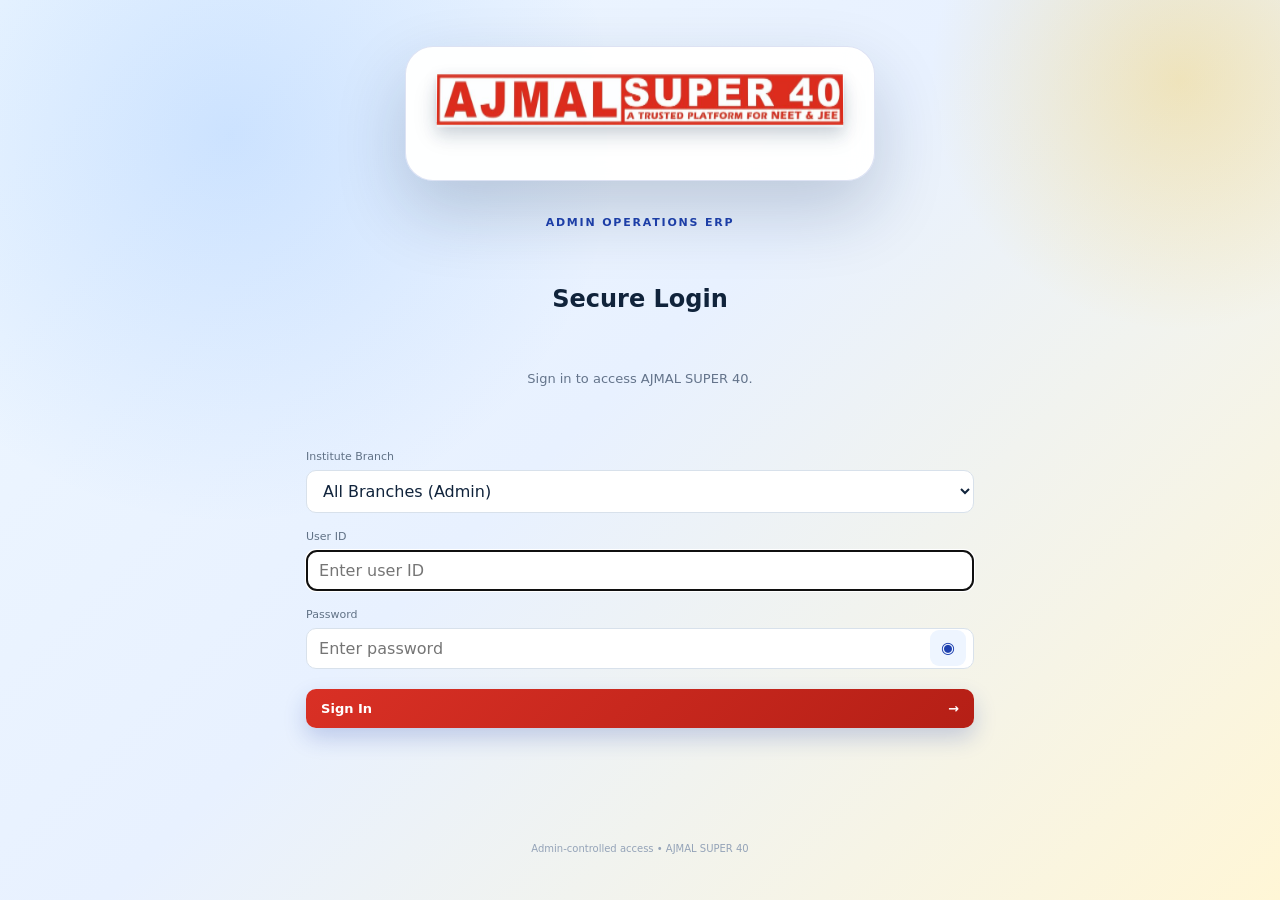
<file: index.html>
<!-- Cloudflare deployment refresh -->
<!DOCTYPE html>
<html>
<head>
    <meta charset="UTF-8">
    <meta name="viewport" content="width=device-width, initial-scale=1">
    <meta name="erp-build" content="20261112-light-access-v1">
  <title>AJMAL SUPER 40 • Admin Operations ERP</title>
 
<link rel="stylesheet" href="styles.css?v=20261112-light-access-v1">


<style id="result-individual-layout-css">
.individual-result-screen{width:100%;margin-top:12px}.student-left-panel{width:48%;box-sizing:border-box;border:1px solid #dbe3ee;background:#f8fafc;border-radius:10px;padding:12px 14px;margin:0 0 16px;box-shadow:0 2px 8px rgba(15,23,42,.04)}.student-panel-title{font-size:13px;font-weight:800;color:#0b2f63;margin-bottom:8px}.student-detail-row{display:flex;gap:10px;padding:5px 0;border-bottom:1px solid #e7edf5}.student-detail-row:last-of-type{border-bottom:0}.student-detail-label{display:inline-block;min-width:110px;color:#64748b;font-size:11px;font-weight:700}.student-detail-value{color:#172033;font-size:12px;font-weight:650;overflow-wrap:anywhere}.student-trend-full{width:100%;margin:0 0 16px}.student-trend-full>div{margin:0!important;padding:8px 0!important;background:transparent!important;border:0!important;box-shadow:none!important;width:100%!important}.student-trend-full svg{width:100%;height:auto}.individual-results-group{width:100%;margin:16px 0 18px}.individual-group-title{font-size:14px;font-weight:800;color:#0b2f63;text-align:center;margin-bottom:8px}.individual-results-table{width:100%;min-width:920px;text-align:center;font-size:11.5px}.individual-results-table th,.individual-results-table td{padding:8px 6px;vertical-align:middle;text-align:center}.individual-results-table th{white-space:nowrap}.individual-results-table .exam-cell{text-align:center;min-width:150px}.individual-results-table .marks-cell{font-weight:700;white-space:nowrap}.subject-head-sub{font-size:9px;font-weight:500;opacity:.9}.individual-results-group .table-wrap{overflow-x:auto}
@media(max-width:900px){.student-left-panel{width:100%}.individual-results-table{font-size:10.5px}}
</style>
</head>
<body>
  <section id="loginGate" class="login-gate" aria-label="AJMAL SUPER 40 ERP login">
    <div class="login-card">
      <div class="login-brand"><div class="login-logo-shell embedded-brand-logo"><img class="brand-logo-element login-logo-element" src="[data-uri]" alt="AJMAL SUPER 40 — A Trusted Platform for NEET & JEE" decoding="sync"></div></div></div>
      <div class="login-eyebrow">ADMIN OPERATIONS ERP</div>
      <h1>Secure Login</h1>
      <p class="login-help">Sign in to access AJMAL SUPER 40.</p>
      <form id="loginForm" onsubmit="event.preventDefault();submitLogin();">
        <label class="small muted" for="loginBranch">Institute Branch</label><select id="loginBranch" class="select login-input"><option value="ALL">All Branches (Admin)</option><option value="BR001">AJMAL SUPER 40 Hojai</option><option value="BR002">Ajmal Super 40 Badarpur</option><option value="BR003">Ajmal Super 40 Dhubri</option><option value="BR004">Ajmal Super 40 Kalgachia</option></select><label class="small muted" for="loginUser">User ID</label>
        <input id="loginUser" class="input login-input" autocomplete="username" placeholder="Enter user ID" required>
        <label class="small muted" for="loginPass">Password</label>
        <div class="password-wrap"><input id="loginPass" class="input login-input" type="password" autocomplete="current-password" placeholder="Enter password" required><button type="button" class="password-toggle" onclick="togglePassword('loginPass',this)" aria-label="Show password">◉</button></div>
        <button class="btn btn-primary login-submit" type="submit"><span>Sign In</span><span>→</span></button>
      </form>
      <div id="loginMessage" class="login-message"></div>
      <div class="login-footnote">Admin-controlled access • AJMAL SUPER 40</div>
    </div>
  </section>
  <div id="app">
    <aside class="sidebar" id="sidebar">
      <div class="brand brand-text-only">
        <div class="brand-context">
          <div class="brand-title">Admin Operations ERP</div>
          <div class="brand-subtitle">Secure multi-branch operations</div>
        </div>
      </div>
      <nav id="nav"></nav>
      <div class="sidebar-footer">
        <div class="role-chip">ADMIN CONSOLE</div>
        <div class="muted">Multi-campus operations</div>
      </div>
    </aside>
    <button class="sidebar-backdrop" id="sidebarBackdrop" aria-label="Close navigation" onclick="toggleSidebar()"></button>

    <main class="main">
      <header class="topbar">
        <button class="icon-btn mobile-only" onclick="toggleSidebar()">☰</button>
        <div class="topbar-title-wrap">
          <div class="topbar-page-header">
            <div class="topbar-brand-logo"><img class="topbar-brand-logo-element" src="[data-uri]" alt="AJMAL SUPER 40 — A Trusted Platform for NEET & JEE" decoding="sync"></div>
            <div class="topbar-title">
              <div id="pageTitle">Dashboard</div>
            </div>
          </div>
        </div>
        <div class="topbar-actions">
          <div class="topbar-search-mini"><span>⌕</span><input id="headerStudentSearch" aria-label="Quick student search" placeholder="Quick search UIN / student…" onkeydown="if(event.key==='Enter'){document.getElementById('globalStudentSearch')?.focus(); state.page='dashboard'; renderNav(); render(); setTimeout(()=>{const x=document.getElementById('globalStudentSearch'); if(x){x.value=this.value; runGlobalStudentSearch(this.value);}},0);}"></div>
          <div class="today-pill"><span id="todayDate"></span></div><div class="today-pill branch-pill"><span id="currentBranchLabel">All Branches</span></div>
          <button class="avatar" id="userAvatar" title="Account"></button><button class="btn btn-secondary logout-btn" onclick="logoutUser()">Logout</button>
        </div>
      </header>

      <section id="content" class="content"></section>
    </main>
  </div>
  <div id="authModal" class="modal-backdrop hidden" aria-hidden="true">
    <div class="modal-card">
      <div class="section-title" style="margin-top:0"><div><h2 id="authModalTitle">Admin Authentication</h2><div id="authModalHelp" class="muted">Administrator credentials are required for this action.</div></div><button class="icon-btn" onclick="closeAuthModal()" aria-label="Close">×</button></div>
      <form onsubmit="event.preventDefault();submitAuthModal();">
        <label class="small muted">Admin User ID</label><input id="authModalUser" class="input" autocomplete="username" placeholder="Admin user ID" required>
        <label class="small muted" style="display:block;margin-top:10px">Admin Password</label><input id="authModalPass" class="input" type="password" autocomplete="current-password" placeholder="Password" required>
        <div class="toolbar" style="margin-top:14px;justify-content:flex-end"><button type="button" class="btn btn-secondary" onclick="closeAuthModal()">Cancel</button><button type="submit" class="btn btn-primary">Unlock</button></div>
      </form>
    </div>
  </div>
  <div id="toast" class="toast"></div>
  <script src="https://cdn.sheetjs.com/xlsx-0.20.3/package/dist/xlsx.full.min.js"></script>
  
<script src="scripts.js?v=20261112-light-access-v1"></script>

</body>
</html>
</file>
<file: styles.css>
:root{
  --brand-primary:#DC2C1D;
  --brand-secondary:#9B1F14;
  --brand-accent:#F0A49B;
  --brand-soft:#FCEAE8;
  --bg:#F5F7FB;
  --surface:#FFFFFF;
  --surface-2:#F8FAFC;
  --text:#14213D;
  --muted:#6B7280;
  --border:#E5E7EB;
  --success:#1D8A55;
  --danger:#C73737;
  --warning:#B7791F;
  --shadow:0 10px 30px rgba(15,23,42,.08);
  --radius:18px;
}

*{box-sizing:border-box}
html, body{margin:0;padding:0;font-family:Inter,system-ui,-apple-system,Segoe UI,Roboto,Arial,sans-serif;background:var(--bg);color:var(--text)}
body{min-height:100vh}
button, input, select, textarea{font:inherit}
button{cursor:pointer}
#app{display:flex;min-height:100vh}
.sidebar{width:270px;background:linear-gradient(180deg,var(--brand-primary),#8A1D13);color:#0B0B0B;padding:22px 16px;position:fixed;inset:0 auto 0 0;z-index:20;display:flex;flex-direction:column}
.brand{display:flex;flex-direction:column;gap:12px;padding:4px 6px 22px;border-bottom:1px solid rgba(0,0,0,.18)}
.brand-logo-shell{display:flex;align-items:center;justify-content:center;width:100%;background:#fff;border:1px solid rgba(255,255,255,.65);border-radius:10px;padding:7px 8px;box-shadow:0 5px 18px rgba(0,0,0,.14);overflow:hidden}.brand-logo{display:block;width:100%;max-width:250px;height:auto;aspect-ratio:1100/115;object-fit:contain;visibility:visible!important;opacity:1!important}
.brand-context{padding:0 4px}.brand-title{font-weight:800;font-size:15px}.brand-subtitle{font-size:12px;opacity:.75;margin-top:2px}
.gas-logo-wrap{display:block;width:100%}.gas-logo-wrap .brand-logo-image{display:block;width:100%;height:auto;max-width:250px;aspect-ratio:1100/115;object-fit:contain;visibility:visible!important;opacity:1!important}.brand-logo-shell .gas-logo-wrap{width:100%}
#nav{padding:18px 0;overflow:auto}.nav-item{display:flex;align-items:center;gap:11px;padding:11px 12px;margin:4px 0;border-radius:12px;color:#0B0B0B;border:1px solid transparent;font-size:13px;font-weight:700}.nav-item:hover, .nav-item.active{background:rgba(255,255,255,.76);color:#000;border-color:rgba(0,0,0,.12);box-shadow:0 2px 8px rgba(0,0,0,.10)}
.sidebar-footer{margin-top:auto;padding:16px 10px;border-top:1px solid rgba(0,0,0,.14)}.role-chip{display:inline-block;background:rgba(255,255,255,.58);color:#000;padding:6px 8px;border-radius:999px;font-size:10px;font-weight:800;letter-spacing:.6px;margin-bottom:8px}.sidebar-footer .muted{color:rgba(0,0,0,.68)}
.main{margin-left:270px;width:calc(100% - 270px);min-width:0}.topbar-title-wrap{display:flex;align-items:center;gap:12px;min-width:0}.topbar-logo-shell{display:flex;align-items:center;justify-content:center;width:180px;max-width:24vw;min-width:132px;background:#fff;border:1px solid var(--border);border-radius:9px;padding:4px 6px;flex:0 0 auto;overflow:hidden}.topbar-logo-shell .brand-logo-image{display:block;width:100%;height:auto;aspect-ratio:1100/115;object-fit:contain;visibility:visible!important;opacity:1!important}.topbar-logo{display:block;width:100%;height:auto;aspect-ratio:1100/115;object-fit:contain}.topbar{height:78px;background:var(--surface);border-bottom:1px solid var(--border);display:flex;align-items:center;justify-content:space-between;padding:0 28px;position:sticky;top:0;z-index:10}.topbar-title{font-weight:800;font-size:18px;min-width:0}.topbar-title #pageTitle{white-space:nowrap;overflow:hidden;text-overflow:ellipsis}.topbar-actions{display:flex;align-items:center;gap:10px}.today-pill{padding:8px 12px;background:var(--surface-2);border:1px solid var(--border);border-radius:10px;font-size:12px;color:var(--muted)}.icon-btn, .avatar{border:1px solid var(--border);background:var(--surface);color:var(--text);width:38px;height:38px;border-radius:10px}.avatar{border-radius:50%;background:var(--brand-primary);color:#fff;border:0;font-weight:700}.mobile-only{display:none}
.content{padding:28px;max-width:1600px;margin:0 auto}.grid{display:grid;gap:16px}.grid-6{grid-template-columns:repeat(6,minmax(0,1fr))}.grid-4{grid-template-columns:repeat(4,minmax(0,1fr))}.grid-3{grid-template-columns:repeat(3,minmax(0,1fr))}.grid-2{grid-template-columns:repeat(2,minmax(0,1fr))}
.card{background:var(--surface);border:1px solid var(--border);border-radius:var(--radius);box-shadow:var(--shadow);padding:18px}.card h3{margin:0 0 4px;font-size:14px}.metric{font-size:28px;font-weight:800;margin-top:8px}.metric-label{font-size:12px;color:var(--muted)}
.kpi{position:relative;overflow:hidden}.kpi:after{content:"";position:absolute;width:90px;height:90px;right:-28px;top:-28px;border-radius:50%;background:var(--brand-soft)}
.section-title{display:flex;align-items:center;justify-content:space-between;margin:26px 0 12px}.section-title h2{font-size:16px;margin:0}.section-title .muted{font-size:12px}
.badge{display:inline-flex;align-items:center;padding:5px 8px;border-radius:999px;font-size:11px;font-weight:700}.badge-blue{background:var(--brand-soft);color:var(--brand-primary)}.badge-green{background:#E9F7F0;color:var(--success)}.badge-red{background:#FDECEC;color:var(--danger)}.badge-yellow{background:#FFF4D7;color:var(--warning)}
.table-wrap{overflow:auto;border:1px solid var(--border);border-radius:14px}.data-table{width:100%;border-collapse:collapse;min-width:720px}.data-table th, .data-table td{padding:11px 12px;border-bottom:1px solid var(--border);text-align:left;font-size:12px}.data-table th{background:var(--surface-2);font-weight:800;color:var(--muted);position:sticky;top:0}.data-table tr:last-child td{border-bottom:0}.data-table tr:hover td{background:var(--surface-2)}
.toolbar{display:flex;gap:10px;flex-wrap:wrap;align-items:center;margin-bottom:14px}.input, .select{background:var(--surface);color:var(--text);border:1px solid var(--border);border-radius:10px;padding:10px 12px;min-height:40px}.btn{border:0;border-radius:10px;padding:10px 14px;font-weight:700;font-size:12px}.btn-primary{background:var(--brand-primary);color:#fff}.btn-secondary{background:var(--surface-2);border:1px solid var(--border);color:var(--text)}.btn-success{background:var(--success);color:#fff}.btn-danger{background:var(--danger);color:#fff}
.attendance-status{font-weight:800}.status-present{color:var(--success)}.status-absent{color:var(--danger)}.status-leave{color:var(--warning)}.status-sick{color:#8B5CF6}.status-notmarked{color:var(--muted)}
.progress{height:9px;background:var(--surface-2);border-radius:999px;overflow:hidden}.progress > span{display:block;height:100%;background:linear-gradient(90deg,var(--brand-primary),var(--brand-secondary));border-radius:inherit}
.hero{background:linear-gradient(135deg,var(--brand-primary),var(--brand-secondary));color:#fff;border-radius:22px;padding:22px;box-shadow:var(--shadow)}.hero .muted{color:rgba(255,255,255,.72)}
.pie{width:128px;height:128px;border-radius:50%;background:conic-gradient(var(--brand-primary) 0 70%,var(--danger) 70% 82%,var(--warning) 82% 90%,#8B5CF6 90% 95%,#94A3B8 95% 100%);position:relative}.pie:after{content:"";position:absolute;inset:28px;background:var(--surface);border-radius:50%}
.calendar-grid{display:grid;grid-template-columns:repeat(7,minmax(0,1fr));gap:7px}.calendar-day{min-height:78px;background:var(--surface);border:1px solid var(--border);border-radius:10px;padding:8px}.calendar-day .n{font-weight:800;font-size:12px}.calendar-day.event{background:var(--brand-soft)}
.list{display:flex;flex-direction:column;gap:10px}.list-item{display:flex;justify-content:space-between;gap:12px;align-items:center;padding:11px 12px;border:1px solid var(--border);border-radius:12px;background:var(--surface-2)}
.toast{position:fixed;right:22px;bottom:22px;background:#111827;color:#fff;padding:12px 16px;border-radius:12px;opacity:0;transform:translateY(12px);transition:.2s;pointer-events:none;z-index:99;font-size:12px}.toast.show{opacity:1;transform:translateY(0)}
.muted{color:var(--muted)}.small{font-size:11px}.right{text-align:right}.center{text-align:center}
@media(max-width:1200px){.grid-6{grid-template-columns:repeat(3,minmax(0,1fr))}.grid-4{grid-template-columns:repeat(2,minmax(0,1fr))}.grid-3{grid-template-columns:repeat(2,minmax(0,1fr))}}
@media(max-width:900px){.sidebar{transform:translateX(-100%);transition:.2s}.sidebar.open{transform:translateX(0)}.main{margin-left:0;width:100%}.mobile-only{display:block}.topbar{padding:0 16px}.topbar-logo-shell{width:145px;max-width:38vw;min-width:120px}.topbar-title-wrap{gap:8px}.content{padding:18px}.grid-6, .grid-4, .grid-3, .grid-2{grid-template-columns:1fr 1fr}}
@media(max-width:640px){.grid-6, .grid-4, .grid-3, .grid-2{grid-template-columns:1fr}.topbar-title{font-size:15px}.today-pill{display:none}.topbar-logo-shell{width:132px;max-width:42vw;min-width:110px}.content{padding:14px}.card{padding:14px}.hero{padding:16px}}


/* UIN Master CSV import */
.upload-panel{padding-top:4px}.upload-drop{border:2px dashed var(--border);border-radius:14px;padding:28px 18px;text-align:center;cursor:pointer;background:var(--surface-2);transition:.18s ease}.upload-drop:hover, .upload-drop.dragover{border-color:var(--brand-primary);background:var(--brand-soft);transform:translateY(-1px)}.import-preview{margin-top:12px;padding:14px;border:1px solid var(--border);border-radius:12px;background:var(--surface-2)}.alert{padding:12px 14px;border-radius:10px;border:1px solid var(--border)}.alert-danger{background:rgba(220,38,38,.08);border-color:rgba(220,38,38,.25)}

/* Official AJMAL SUPER 40 logo: embedded image element, no external link/path dependency */
.brand-logo-element{display:block;width:100%;height:auto;max-width:100%;object-fit:contain;object-position:center center;visibility:visible!important;opacity:1!important}
.brand-logo-shell .brand-logo-element{max-height:78px}
.topbar-logo-shell{height:44px!important}
.topbar-logo-element{max-height:34px}
@media(max-width:900px){.brand-logo-shell .brand-logo-element{max-height:64px}.topbar-logo-shell{height:38px!important}.topbar-logo-element{max-height:28px}}
@media(max-width:640px){.brand-logo-shell .brand-logo-element{max-height:54px}.topbar-logo-shell{height:34px!important;min-width:105px}.topbar-logo-element{max-height:24px}}

/* AJMAL SUPER 40 navigation refresh: light blue + warm yellow, dynamic option buttons */
.sidebar{
  background:
    radial-gradient(120% 34% at 10% 0%, rgba(255,255,255,.90) 0%, rgba(255,255,255,0) 56%),
    linear-gradient(180deg,#EAF6FF 0%,#DCEEFF 54%,#FFF4C7 100%);
  color:#111827;
  border-right:1px solid rgba(30,64,175,.14);
  box-shadow:10px 0 28px rgba(30,64,175,.10);
}

.brand{
  border-bottom-color:rgba(30,64,175,.16);
}

#nav{
  padding:18px 2px 16px;
  scrollbar-width:thin;
  scrollbar-color:rgba(30,64,175,.25) transparent;
}
.nav-item{
  position:relative;
  isolation:isolate;
  overflow:hidden;
  width:100%;
  justify-content:flex-start;
  color:#111827;
  background:linear-gradient(135deg,rgba(255,255,255,.92),rgba(236,246,255,.78));
  border:1px solid rgba(37,99,235,.12);
  border-radius:14px;
  box-shadow:0 4px 10px rgba(30,64,175,.07);
  transition:transform .20s ease, box-shadow .20s ease, border-color .20s ease, background .20s ease;
}
.nav-item::before{
  content:"";
  position:absolute;
  left:0;
  top:8px;
  bottom:8px;
  width:4px;
  border-radius:0 5px 5px 0;
  background:linear-gradient(180deg,var(--brand-primary),#F4B400);
  transform:scaleY(0);
  transform-origin:center;
  transition:transform .22s ease;
  z-index:-1;
}
.nav-item::after{
  content:"";
  position:absolute;
  top:-120%;
  left:-35%;
  width:28%;
  height:320%;
  transform:rotate(18deg);
  background:linear-gradient(90deg,transparent,rgba(255,255,255,.55),transparent);
  transition:left .45s ease;
  pointer-events:none;
}
.nav-item:hover{
  transform:translateX(5px) translateY(-1px);
  background:linear-gradient(135deg,#FFF8D8 0%,#FFF1B8 50%,#E8F5FF 100%);
  border-color:rgba(234,179,8,.42);
  box-shadow:0 8px 18px rgba(30,64,175,.14),0 0 0 3px rgba(244,180,0,.08);
}
.nav-item:hover::after{left:120%}
.nav-item:hover::before, .nav-item.active::before{transform:scaleY(1)}
.nav-item.active{
  color:#000;
  background:linear-gradient(135deg,#FFF3A8 0%,#FFE47A 52%,#DFF1FF 100%);
  border-color:rgba(220,44,29,.34);
  box-shadow:0 10px 22px rgba(220,44,29,.12),inset 0 0 0 1px rgba(255,255,255,.35);
  transform:translateX(3px);
}
.nav-item span:first-child{
  display:grid;
  place-items:center;
  width:28px;
  height:28px;
  border-radius:9px;
  background:rgba(255,255,255,.72);
  box-shadow:inset 0 0 0 1px rgba(37,99,235,.08);
  font-size:15px;
  transition:transform .20s ease,background .20s ease;
}
.nav-item:hover span:first-child{transform:scale(1.12) rotate(-3deg);background:rgba(255,255,255,.95)}
.nav-item.active span:first-child{background:rgba(255,255,255,.90);transform:scale(1.05)}



.sidebar-footer{
  border-top-color:rgba(30,64,175,.14);
}
.sidebar-footer .muted{color:rgba(17,24,39,.66)}


.role-chip{
  background:linear-gradient(135deg,#FFF0A8,#E3F3FF);
  border:1px solid rgba(30,64,175,.12);
  color:#111827;
  box-shadow:0 4px 10px rgba(30,64,175,.08);
}


@media (prefers-reduced-motion: reduce){
  .nav-item, .nav-item::after, .nav-item::before, .nav-item span:first-child{transition:none}
  .nav-item:hover, .nav-item.active{transform:none}
}


/* AJMAL SUPER 40 premium dashboard refresh */
:root{
  --brand-primary:#D93025;
  --brand-secondary:#A61B12;
  --ajmal-blue:#123B67;
  --ajmal-blue-2:#0E2F52;
  --ajmal-yellow:#D4A400;
  --ajmal-yellow-2:#B98900;
  --bg:#EEF3F8;
  --surface:#FFFFFF;
  --surface-2:#F4F7FB;
  --text:#10233B;
  --muted:#617286;
  --border:#D8E1EB;
  --shadow:0 14px 30px rgba(15,42,68,.10), 0 3px 8px rgba(15,42,68,.05);
  --shadow-3d:0 18px 40px rgba(11,46,82,.13), 0 7px 16px rgba(11,46,82,.08), inset 0 1px 0 rgba(255,255,255,.8);
}

body{
  background:
    radial-gradient(900px 360px at 72% -8%, rgba(30,92,145,.12), transparent 60%),
    radial-gradient(760px 320px at 18% 15%, rgba(212,164,0,.08), transparent 58%),
    var(--bg);
}
.sidebar{
  background:
    radial-gradient(110% 25% at 10% 0%, rgba(95,153,204,.20), transparent 60%),
    linear-gradient(180deg,#123B67 0%,#0E3156 55%,#163B5D 100%);
  color:#F8FBFF;
  border-right:1px solid rgba(255,255,255,.10);
  box-shadow:12px 0 34px rgba(8,35,59,.22);
}

.brand{border-bottom-color:rgba(255,255,255,.14)}
.sidebar-footer{border-top-color:rgba(255,255,255,.13)}
.sidebar-footer .muted{color:rgba(247,251,255,.72)}
#nav{padding:18px 2px 16px;scrollbar-color:rgba(212,164,0,.42) transparent}
.nav-item{
  color:#F5FAFF;
  background:linear-gradient(135deg,rgba(27,68,105,.96),rgba(16,49,79,.94));
  border-color:rgba(255,255,255,.10);
  box-shadow:0 6px 14px rgba(0,0,0,.16), inset 0 1px 0 rgba(255,255,255,.06);
}
.nav-item:hover{
  color:#0B1D2E;
  background:linear-gradient(135deg,#E6F4FF 0%,#D2E9FB 46%,#FFE58A 100%);
  border-color:rgba(212,164,0,.55);
  box-shadow:0 12px 24px rgba(0,0,0,.20),0 0 0 3px rgba(212,164,0,.10);
}
.nav-item.active{
  color:#081A2A;
  background:linear-gradient(135deg,#FFE890 0%,#F7CF54 52%,#D6ECFF 100%);
  border-color:rgba(212,164,0,.70);
  box-shadow:0 14px 28px rgba(0,0,0,.22), inset 0 1px 0 rgba(255,255,255,.65);
}
.nav-item::before{background:linear-gradient(180deg,#F7CF54,#D93025)}
.role-chip{background:linear-gradient(135deg,#FFE890,#D9EEFF);border-color:rgba(212,164,0,.34);color:#0B1D2E;box-shadow:0 6px 14px rgba(0,0,0,.14)}

.main{position:relative;isolation:isolate}
.main::before{content:"";position:fixed;inset:0 0 0 270px;pointer-events:none;z-index:-1;background:radial-gradient(520px 260px at 76% 8%,rgba(217,48,37,.055),transparent 60%),radial-gradient(520px 260px at 22% 22%,rgba(18,59,103,.07),transparent 60%)}
.topbar{
  background:rgba(255,255,255,.88);
  backdrop-filter:blur(16px);
  -webkit-backdrop-filter:blur(16px);
  border-bottom:1px solid rgba(148,163,184,.28);
  box-shadow:0 7px 20px rgba(15,42,68,.06);
}

.content{padding:30px;max-width:1700px}
.card{
  border-color:rgba(148,163,184,.42);
  box-shadow:var(--shadow-3d);
  position:relative;
  transform:translateZ(0);
  transition:transform .22s ease,box-shadow .22s ease,border-color .22s ease;
}
.card::before{content:"";position:absolute;inset:0;border-radius:inherit;pointer-events:none;background:linear-gradient(135deg,rgba(255,255,255,.55),transparent 38%);opacity:.7}
.card:hover{transform:translateY(-4px) perspective(900px) rotateX(.6deg);box-shadow:0 24px 44px rgba(11,46,82,.16),0 10px 22px rgba(11,46,82,.10),inset 0 1px 0 rgba(255,255,255,.88);border-color:rgba(30,92,145,.28)}

.kpi{background:linear-gradient(145deg,var(--surface),var(--surface-2));overflow:hidden}
.kpi::after{width:110px;height:110px;right:-24px;top:-30px;background:radial-gradient(circle at 30% 30%,rgba(247,207,84,.50),rgba(247,207,84,.06) 60%,transparent 72%)}
.kpi .metric{position:relative;z-index:1;text-shadow:0 2px 0 rgba(255,255,255,.35)}

.hero{
  background:
    linear-gradient(135deg,rgba(255,255,255,.94),rgba(234,243,251,.96) 54%,rgba(255,246,207,.95));
  color:var(--text);
  border:1px solid rgba(31,86,132,.18);
  padding:24px;
  box-shadow:0 22px 46px rgba(12,50,82,.14),0 8px 20px rgba(12,50,82,.08),inset 0 1px 0 rgba(255,255,255,.9);
  position:relative;overflow:hidden;
}
.hero::before{content:"";position:absolute;right:-90px;top:-110px;width:300px;height:300px;border-radius:50%;background:radial-gradient(circle,rgba(18,59,103,.14),rgba(18,59,103,0) 68%)}
.hero::after{content:"";position:absolute;left:-60px;bottom:-85px;width:250px;height:250px;border-radius:50%;background:radial-gradient(circle,rgba(212,164,0,.18),rgba(212,164,0,0) 70%)}
.hero > *{position:relative;z-index:1}
.hero .muted{color:#5E7184}


.progress > span{background:linear-gradient(90deg,#123B67,#2A6A9D 62%,#D4A400)}
.btn-primary{background:linear-gradient(135deg,#D93025,#B51F16);box-shadow:0 8px 18px rgba(217,48,37,.20);transition:transform .18s ease,box-shadow .18s ease}
.btn-primary:hover{transform:translateY(-2px);box-shadow:0 12px 24px rgba(217,48,37,.28)}
.btn-secondary{box-shadow:0 4px 10px rgba(15,42,68,.06);transition:transform .18s ease,box-shadow .18s ease}
.btn-secondary:hover{transform:translateY(-2px);box-shadow:0 10px 18px rgba(15,42,68,.11)}
.section-title h2{letter-spacing:.1px}
.table-wrap{box-shadow:0 10px 24px rgba(15,42,68,.06);background:var(--surface)}
.data-table tr:hover td{background:linear-gradient(90deg,rgba(232,242,251,.62),rgba(255,248,218,.40))}

.list-item{box-shadow:0 5px 12px rgba(15,42,68,.055);transition:transform .18s ease,box-shadow .18s ease}
.list-item:hover{transform:translateX(4px);box-shadow:0 11px 22px rgba(15,42,68,.10)}
.toast{box-shadow:0 14px 28px rgba(0,0,0,.20)}
@media (prefers-reduced-motion: reduce){.card, .btn-primary, .btn-secondary, .list-item{transition:none}.card:hover, .btn-primary:hover, .btn-secondary:hover, .list-item:hover{transform:none}}

/* Authentication and account controls */
.hidden{display:none!important}.auth-hidden{display:none!important}
.login-gate{min-height:100vh;display:grid;place-items:center;padding:28px;background:radial-gradient(circle at 18% 15%,rgba(38,130,255,.16),transparent 30%),linear-gradient(135deg,#eef7ff 0%,#e8f1ff 46%,#fff6d6 100%);position:relative;overflow:hidden}.login-gate:before{content:"";position:absolute;width:520px;height:520px;border-radius:50%;right:-160px;top:-180px;background:radial-gradient(circle,rgba(244,180,0,.24),transparent 68%)}.login-card{width:min(470px,96vw);position:relative;z-index:1;background:rgba(255,255,255,.96);border:1px solid rgba(30,64,175,.15);border-radius:28px;padding:30px;box-shadow:0 30px 70px rgba(15,42,68,.20);backdrop-filter:blur(12px)}.login-brand{display:flex;justify-content:center;margin-bottom:16px}.login-logo-shell{width:min(390px,90%);background:#fff;border-radius:14px;border:1px solid rgba(0,0,0,.08);padding:10px;box-shadow:0 10px 22px rgba(15,42,68,.12)}.login-logo-shell img{display:block;width:100%;height:auto;object-fit:contain}.login-eyebrow{font-size:11px;font-weight:900;letter-spacing:1.8px;color:#1E40AF;text-align:center}.login-card h1{text-align:center;font-size:28px;margin:8px 0 6px;color:#12213c}.login-help{text-align:center;color:#64748B;font-size:13px;line-height:1.55;margin:0 8px 20px}.login-input{width:100%;margin-top:6px;margin-bottom:12px}.password-wrap{position:relative}.password-wrap .login-input{padding-right:46px}.password-toggle{position:absolute;right:8px;top:8px;width:36px;height:36px;border:0;border-radius:9px;background:#EEF5FF;color:#1E40AF}.login-submit{width:100%;display:flex;align-items:center;justify-content:space-between;margin-top:8px;padding:12px 15px;font-size:13px;box-shadow:0 10px 22px rgba(30,64,175,.22)}.login-submit:hover{transform:translateY(-2px)}.login-message{min-height:20px;margin-top:12px;text-align:center;color:#B42318;font-size:12px}.login-footnote{text-align:center;color:#94A3B8;font-size:10px;margin-top:12px}.logout-btn{min-height:38px}.nav-lock{margin-left:auto;font-size:10px;opacity:.65}.modal-backdrop{position:fixed;inset:0;background:rgba(15,23,42,.48);backdrop-filter:blur(6px);display:grid;place-items:center;z-index:120;padding:20px}.modal-card{width:min(460px,95vw);background:var(--surface);color:var(--text);border:1px solid var(--border);border-radius:22px;padding:20px;box-shadow:0 28px 70px rgba(0,0,0,.28)}.admin-user-panel{margin-top:16px;padding-top:6px;border-top:1px solid var(--border)}.dashboard-welcome{display:flex;align-items:center;justify-content:space-between;gap:18px;padding:20px;border-radius:22px;background:linear-gradient(135deg,rgba(234,245,255,.95),rgba(255,247,211,.92));border:1px solid rgba(30,64,175,.12);box-shadow:0 18px 34px rgba(30,64,175,.10)}.welcome-actions{display:flex;gap:8px;flex-wrap:wrap;justify-content:flex-end}.dashboard-welcome h2{color:#10264A}.card{transition:transform .2s ease,box-shadow .2s ease}.card:hover{transform:translateY(-2px);box-shadow:0 18px 38px rgba(15,42,68,.12)}

.login-card h1{color:#F8FAFC}.login-help{color:#64748B}.password-toggle{background:#EEF5FF;color:#1E40AF}.dashboard-welcome{background:linear-gradient(135deg,rgba(234,245,255,.95),rgba(255,247,211,.92));border-color:rgba(30,64,175,.12)}.dashboard-welcome h2{color:#10264A}
@media(max-width:640px){.login-card{padding:22px;border-radius:22px}.dashboard-welcome{flex-direction:column;align-items:flex-start}.welcome-actions{justify-content:flex-start}.logout-btn{display:inline-flex !important;align-items:center;justify-content:center;white-space:nowrap}}

/* Final sidebar tuning: light blue panel with deeper dynamic buttons */
.sidebar{
  background:
    radial-gradient(120% 28% at 8% 0%, rgba(255,255,255,.78), transparent 58%),
    linear-gradient(180deg,#DDEEFF 0%,#C9E2F7 58%,#B9D7EF 100%);
  color:#0D2742;
  border-right:1px solid rgba(13,39,66,.14);
  box-shadow:12px 0 32px rgba(19,73,111,.16);
}
.sidebar .brand{border-bottom-color:rgba(13,39,66,.12)}
.sidebar .brand-title, .sidebar .brand-subtitle, .sidebar-footer .muted{color:#14334F}
#nav{scrollbar-color:rgba(20,70,110,.30) transparent}
.nav-item{
  color:#0B2843;
  background:linear-gradient(135deg,#B8D8F1 0%,#A9CDE9 58%,#CDE5F7 100%);
  border-color:rgba(18,68,106,.18);
  box-shadow:0 7px 16px rgba(17,61,94,.13), inset 0 1px 0 rgba(255,255,255,.52);
}
.nav-item:hover{
  color:#081A2A;
  background:linear-gradient(135deg,#FFE78A 0%,#F5CF55 50%,#C8E6FA 100%);
  border-color:rgba(179,127,0,.42);
  box-shadow:0 12px 24px rgba(17,61,94,.16),0 0 0 3px rgba(245,207,85,.12);
}
.nav-item.active{
  color:#071A2B;
  background:linear-gradient(135deg,#FFDD63 0%,#F2C742 52%,#C5E2F7 100%);
  border-color:rgba(169,118,0,.52);
  box-shadow:0 15px 28px rgba(17,61,94,.20), inset 0 1px 0 rgba(255,255,255,.65);
}
.nav-item span:first-child{background:rgba(255,255,255,.52);box-shadow:inset 0 0 0 1px rgba(18,68,106,.10)}
.nav-item::before{background:linear-gradient(180deg,#D93025,#F2C742)}
.sidebar-footer{border-top-color:rgba(13,39,66,.12)}
.role-chip{background:linear-gradient(135deg,#FFE58A,#D5ECFF);color:#0B2843;border-color:rgba(18,68,106,.16)}






/* FINAL BRAND ELEMENT + ADMIN USER MANAGEMENT */
 .embedded-brand-logo{display:flex;align-items:center;justify-content:center;overflow:hidden;background:#fff;border-radius:12px;box-shadow:0 10px 22px rgba(15,42,68,.10), inset 0 0 0 1px rgba(255,255,255,.85)} .login-logo-shell{width:min(520px,92vw);padding:10px 12px;margin:0 auto 12px;min-height:78px}.login-logo-element{display:block;width:100%;height:auto;max-height:88px;object-fit:contain}.brand-logo-shell{width:100%;padding:8px 10px;min-height:70px}.sidebar-logo-element{display:block;width:100%;height:auto;max-height:72px;object-fit:contain}.topbar-logo-shell{width:178px!important;min-width:148px!important;height:42px!important;padding:3px 6px}.topbar-logo-element{max-height:34px!important;width:100%;object-fit:contain}.admin-user-editor{padding:14px;border:1px solid var(--border);border-radius:16px;background:linear-gradient(135deg,rgba(30,92,145,.05),rgba(244,180,0,.06))}.user-admin-list{display:flex;flex-direction:column;gap:10px}.user-row{display:flex;justify-content:space-between;gap:14px;align-items:center;padding:14px 16px;border:1px solid var(--border);border-radius:14px;background:var(--surface);box-shadow:var(--shadow)}.user-row>div:first-child{display:flex;flex-direction:column;gap:3px;min-width:200px}.user-name{font-weight:700;color:var(--text)}.user-meta{display:flex;align-items:center;justify-content:flex-end;gap:8px;flex-wrap:wrap}.btn-sm{padding:7px 10px;font-size:11px;border-radius:9px}.checkline{display:inline-flex;align-items:center;gap:7px;font-size:12px;font-weight:700}@media(max-width:900px){.login-logo-shell{width:min(460px,90vw);min-height:66px}.brand-logo-shell{min-height:62px}.sidebar-logo-element{max-height:60px}.topbar-logo-shell{width:150px!important;min-width:120px!important;height:36px!important}.topbar-logo-element{max-height:28px!important}.user-row{align-items:flex-start;flex-direction:column}.user-row>div:first-child{min-width:0}.user-meta{justify-content:flex-start}}@media(max-width:640px){.login-logo-shell{min-height:54px;padding:8px}.brand-logo-shell{min-height:52px;padding:6px}.sidebar-logo-element{max-height:50px}.topbar-logo-shell{width:124px!important;min-width:106px!important;height:32px!important}.topbar-logo-element{max-height:24px!important}.user-row{padding:12px}.user-meta{gap:6px}}
/* Login title contrast fix */
.login-card h1{color:#163A66 !important;text-shadow:none !important;}



/* Results & analytics */
.result-dashboard-card, .result-panel, .result-upload-card{position:relative;overflow:hidden}
.result-dashboard-card:before, .result-upload-card:before{content:"";position:absolute;inset:0 auto auto 0;width:100%;height:3px;background:linear-gradient(90deg,var(--brand-primary),#f3c316,#1f5fae);opacity:.85}
.result-quick-actions{display:flex;gap:10px;align-items:center;flex-wrap:wrap}
.result-hero{display:flex;justify-content:space-between;gap:18px;align-items:center;margin-bottom:16px;background:linear-gradient(135deg,rgba(31,95,174,.12),rgba(243,195,22,.10));}
.eyebrow{font-size:11px;font-weight:800;letter-spacing:.16em;color:var(--brand-primary)}
.result-tabs{display:flex;gap:8px;flex-wrap:wrap;margin-bottom:16px}
.result-tab{border:1px solid rgba(31,95,174,.18);background:rgba(255,255,255,.78);color:#17324d;padding:10px 14px;border-radius:12px;font-weight:800;cursor:pointer;transition:.2s ease;box-shadow:0 6px 16px rgba(19,55,95,.08)}
.result-tab:hover{transform:translateY(-1px);box-shadow:0 10px 22px rgba(19,55,95,.12)}
.result-tab.active{background:linear-gradient(135deg,#1f5fae,#2e77c9);color:#fff;border-color:#1f5fae}
.multi-select-grid{display:grid;grid-template-columns:repeat(auto-fill,minmax(150px,1fr));gap:10px;margin-top:14px;max-height:260px;overflow:auto;padding:10px;border:1px solid rgba(31,95,174,.12);border-radius:14px;background:rgba(31,95,174,.04)}
.choice-pill{display:flex;align-items:center;gap:8px;padding:10px 12px;border-radius:12px;border:1px solid rgba(31,95,174,.16);background:#fff;cursor:pointer;font-weight:700;transition:.18s ease}
.choice-pill:hover{transform:translateY(-1px);border-color:#f3c316;box-shadow:0 8px 18px rgba(19,55,95,.08)}
.choice-pill input{accent-color:#1f5fae}
.user-row{display:flex;justify-content:space-between;align-items:center;gap:12px;padding:12px 0;border-bottom:1px solid rgba(100,116,139,.14);flex-wrap:wrap}
.user-name{display:block;font-size:13px;margin-top:3px}
.user-meta{display:flex;align-items:center;gap:8px;flex-wrap:wrap}
.btn-sm{padding:7px 9px;font-size:12px}
@media (max-width:760px){.result-hero{flex-direction:column;align-items:flex-start}.result-tabs{overflow:auto;flex-wrap:nowrap;padding-bottom:4px}.result-tab{white-space:nowrap}}




/* Result report actions and report identity */
.report-header{display:flex;justify-content:space-between;gap:16px;align-items:flex-start;padding:14px 16px;margin-bottom:12px;border:1px solid rgba(31,95,174,.14);border-radius:14px;background:linear-gradient(135deg,rgba(31,95,174,.06),rgba(243,195,22,.06));box-shadow:0 8px 24px rgba(20,50,90,.08)}
.result-pdf-actions{display:flex;gap:8px;flex-wrap:wrap;align-items:center;justify-content:flex-end}
.result-pdf-actions .btn{white-space:nowrap}
.report-filter-line{display:flex;gap:12px;flex-wrap:wrap;margin-top:8px;font-size:12px;color:#5f6f85}


@media (max-width:760px){.report-header{flex-direction:column}.result-pdf-actions{justify-content:flex-start}.result-pdf-actions .btn{flex:1;min-width:150px}}

@media print{.result-pdf-actions, .result-tabs, .result-quick-actions, .result-upload-card{display:none!important}.report-header{box-shadow:none}.table-wrap{overflow:visible}}


/* FINAL BRANDING OVERRIDE: AJMAL SUPER 40 logo as a single large 3D branding element in the left panel only */
.sidebar .brand{
  display:block;
  padding:4px 0 18px;
  margin:0 0 2px;
  border-bottom:1px solid rgba(13,39,66,.10);
}
.sidebar .brand-logo-shell, .sidebar .embedded-brand-logo{
  width:100%!important;
  min-height:0!important;
  height:auto!important;
  padding:0!important;
  margin:0 0 14px!important;
  background:transparent!important;
  border:0!important;
  border-radius:0!important;
  box-shadow:none!important;
  overflow:visible!important;
  display:flex!important;
  align-items:center!important;
  justify-content:flex-start!important;
  perspective:900px;
}
.sidebar .sidebar-logo-element, .sidebar .brand-logo-element{
  width:100%!important;
  max-width:none!important;
  height:auto!important;
  max-height:none!important;
  aspect-ratio:auto!important;
  object-fit:contain!important;
  object-position:left center!important;
  display:block!important;
  transform:perspective(900px) rotateX(4deg) translateZ(0);
  transform-origin:left center;
  filter:drop-shadow(0 2px 0 rgba(255,255,255,.45)) drop-shadow(0 6px 7px rgba(11,44,78,.18)) drop-shadow(0 12px 18px rgba(11,44,78,.12));
  border-radius:3px;
}
.sidebar .brand-context{padding-left:2px}
.sidebar .brand-title{font-weight:900;letter-spacing:-.2px}
.sidebar .brand-subtitle{margin-top:2px}
/* No duplicate brand logo in the main dashboard top bar */
.topbar .topbar-logo-shell, .topbar .topbar-logo-element{display:none!important}
.topbar-title-wrap{gap:0!important}
@media(max-width:900px){
  .sidebar .sidebar-logo-element, .sidebar .brand-logo-element{width:100%!important;max-height:none!important}
}
@media(max-width:640px){
  .sidebar .sidebar-logo-element, .sidebar .brand-logo-element{width:100%!important}
}


/* FINAL LOGO SIZE UPDATE: larger logo with a tight 1mm white surround */
.sidebar .brand-logo-shell, .sidebar .embedded-brand-logo{
  width:100%!important;
  padding:3.78px!important;
  margin:0 0 16px!important;
  background:#fff!important;
  border:1px solid rgba(15,42,68,.10)!important;
  border-radius:12px!important;
  box-shadow:0 9px 18px rgba(15,42,68,.12), 0 2px 4px rgba(15,42,68,.08)!important;
  overflow:hidden!important;
  min-height:0!important;
  display:flex!important;
  align-items:center!important;
  justify-content:center!important;
}
.sidebar .sidebar-logo-element, .sidebar .brand-logo-element{
  width:100%!important;
  height:auto!important;
  max-width:none!important;
  max-height:none!important;
  object-fit:contain!important;
  object-position:center center!important;
  transform:perspective(900px) rotateX(3deg) scaleY(1.28)!important;
  transform-origin:center center!important;
  filter:drop-shadow(0 2px 0 rgba(255,255,255,.55)) drop-shadow(0 5px 7px rgba(11,44,78,.16)) drop-shadow(0 10px 16px rgba(11,44,78,.10))!important;
}

/* Login branding: same tight 1mm white surround and slightly larger presentation */
.login-logo-shell{
  padding:3.78px!important;
  background:#fff!important;
  border:1px solid rgba(15,42,68,.10)!important;
  border-radius:14px!important;
  box-shadow:0 12px 24px rgba(15,42,68,.13), 0 2px 4px rgba(15,42,68,.08)!important;
}
.login-logo-element{
  width:100%!important;
  height:auto!important;
  max-height:none!important;
  object-fit:contain!important;
  transform:perspective(900px) rotateX(2deg) scaleY(1.18)!important;
  transform-origin:center center!important;
  filter:drop-shadow(0 2px 0 rgba(255,255,255,.55)) drop-shadow(0 5px 7px rgba(11,44,78,.14))!important;
}
@media(max-width:900px){
  .sidebar .brand-logo-shell, .sidebar .embedded-brand-logo{padding:3.78px!important}
  .sidebar .sidebar-logo-element, .sidebar .brand-logo-element{transform:perspective(900px) rotateX(2deg) scaleY(1.22)!important}
}
@media(max-width:640px){
  .sidebar .brand-logo-shell, .sidebar .embedded-brand-logo{padding:3.78px!important}
  .sidebar .sidebar-logo-element, .sidebar .brand-logo-element{transform:perspective(900px) rotateX(2deg) scaleY(1.16)!important}
  .login-logo-element{transform:perspective(900px) rotateX(2deg) scaleY(1.12)!important}
}

/* Final branding placement: logo only in the top-left page header. */
.sidebar .brand-logo-shell, .sidebar .brand-logo-element, .sidebar .sidebar-logo-element, .sidebar .embedded-brand-logo{ display:none !important; }
.topbar-title-wrap{ display:flex !important; align-items:center !important; gap:14px !important; min-width:0 !important; }
.topbar-brand-logo{
  width:250px; height:58px; flex:0 0 auto;
  display:flex; align-items:center; justify-content:center;
  background:#fff; border:1px solid rgba(14,54,88,.14); border-radius:14px;
  padding:4px 7px; overflow:hidden;
  box-shadow: 0 10px 24px rgba(15,42,68,.16), 0 2px 4px rgba(15,42,68,.10), inset 0 1px 0 rgba(255,255,255,.95);
  transform: perspective(900px) rotateX(1.5deg);
}
.topbar-brand-logo-element{
  display:block; width:100%; height:100%; max-height:54px;
  object-fit:contain; object-position:center;
  filter: drop-shadow(0 2px 2px rgba(0,0,0,.12));
}
.topbar .topbar-logo-shell, .topbar .topbar-logo-element{ display:none !important; }
@media(max-width:900px){
  .topbar-brand-logo{width:205px;height:50px;padding:3px 6px;border-radius:12px;}
  .topbar-brand-logo-element{max-height:46px;}
  .topbar-title-wrap{gap:10px !important;}
}
@media(max-width:640px){
  .topbar-brand-logo{width:175px;height:44px;padding:3px 5px;border-radius:10px;}
  .topbar-brand-logo-element{max-height:40px;}
  .topbar-title-wrap{gap:8px !important;}
}

/* Final QA: centered login branding */
.login-brand{width:100%!important;display:flex!important;justify-content:center!important;align-items:center!important;text-align:center!important}
.login-logo-shell{margin-left:auto!important;margin-right:auto!important;justify-self:center!important;display:flex!important;justify-content:center!important;align-items:center!important}
.login-logo-element{display:block!important;margin:0 auto!important}
.user-admin-row{display:flex;align-items:center;justify-content:space-between;gap:12px}.user-admin-row .btn-sm{min-width:52px}@media(max-width:700px){.user-admin-row{align-items:flex-start;flex-direction:column}.user-admin-row>span:last-child{width:100%;justify-content:flex-end}}

/* Branch-isolated cascading filters + visual section differentiation */
.dashboard-section{margin-bottom:18px;padding:16px;border-radius:22px;border:1px solid var(--border);box-shadow:var(--shadow-3d);position:relative;overflow:hidden}
.dashboard-section .section-title{margin:0 0 12px;padding:4px 2px 10px;border-bottom:1px solid rgba(15,42,68,.08)}
.dashboard-section .section-title h2{margin:0;font-size:18px}
.section-live{background:linear-gradient(135deg,#EAF5FF 0%,#F7FBFF 52%,#E7F3FF 100%);border-color:rgba(30,92,145,.18)}
.section-live .section-title h2{color:#0E4A78}.section-live .kpi{background:linear-gradient(145deg,#FFFFFF 0%,#EAF5FF 100%);border-color:rgba(30,92,145,.14)}
.section-academic{background:linear-gradient(135deg,#FFF9DE 0%,#FFFDF3 52%,#FCEFC4 100%);border-color:rgba(212,164,0,.22)}
.section-academic .section-title h2{color:#8A6500}.section-academic .kpi{background:linear-gradient(145deg,#FFFFFF 0%,#FFF6D6 100%);border-color:rgba(212,164,0,.18)}
.section-branches{background:linear-gradient(135deg,#EAFBF4 0%,#F8FFFC 52%,#DDF4EC 100%);border-color:rgba(29,138,85,.18)}
.section-branches .section-title h2{color:#176B4C}.section-branches .kpi{background:linear-gradient(145deg,#FFFFFF 0%,#EAF9F2 100%);border-color:rgba(29,138,85,.16)}






.attendance-filter-card{background:linear-gradient(135deg,#F5FAFF 0%,#FFFFFF 55%,#FFFBE8 100%)}

.attendance-filters{align-items:center}.locked-filter{display:flex;align-items:center;min-height:40px;padding:0 12px;border:1px solid var(--border);border-radius:10px;background:var(--surface-2);color:var(--text);font-size:12px;font-weight:700;white-space:nowrap;box-shadow:inset 0 1px 0 rgba(255,255,255,.65)}
@media(max-width:900px){.dashboard-section{padding:12px}.attendance-filters{align-items:stretch}.locked-filter{justify-content:center}}


/* ===== AJMAL SUPER 40 ERP 2.0 ===== */
:root{--navy:#102A43;--blue:#1769AA;--gold:#D99A00;--green:#14866D;--violet:#6E56CF;--app-bg:#F4F7FB}

html, body{background:var(--app-bg)}
.sidebar{background:linear-gradient(180deg,#DCEEFF 0%,#BFDFFF 52%,#FFE8A3 100%);color:#0D2238;border-right:1px solid rgba(16,42,67,.15);box-shadow:12px 0 30px rgba(16,42,67,.10)}

.brand-text-only{padding:12px 8px 18px}.brand-text-only .brand-title{font-size:16px;font-weight:900}.brand-text-only .brand-subtitle{font-size:11px;margin-top:3px;opacity:.72}
.nav-group{margin:4px 0 14px}.nav-group-title{padding:0 10px 6px;font-size:9px;text-transform:uppercase;letter-spacing:1.2px;font-weight:900;color:rgba(16,42,67,.62)}
.nav-item{background:linear-gradient(135deg,rgba(255,255,255,.88),rgba(240,248,255,.82));border-color:rgba(16,42,67,.08);color:#102A43;padding:10px 11px;margin:6px 0;border-radius:13px;box-shadow:0 4px 9px rgba(16,42,67,.06)}.nav-item .nav-icon{width:30px;height:30px;border-radius:9px;display:grid;place-items:center;background:#fff;box-shadow:0 2px 7px rgba(16,42,67,.08)}.nav-item:hover{transform:translateX(4px);background:linear-gradient(135deg,#FFF7CC,#E8F5FF);border-color:rgba(217,154,0,.4)}.nav-item.active{background:linear-gradient(135deg,#FFF0A8,#D8F0FF);color:#0B2238;border-color:rgba(220,44,29,.25);box-shadow:0 10px 22px rgba(16,42,67,.12)}

.main{background:var(--app-bg)}.topbar{height:86px;background:rgba(255,255,255,.93);backdrop-filter:blur(16px);box-shadow:0 1px 0 rgba(16,42,67,.08)}
.topbar-brand-logo{width:240px;max-width:27vw;height:58px;padding:5px 10px;background:#fff;border-radius:12px;display:flex;align-items:center;justify-content:center;box-shadow:0 10px 26px rgba(16,42,67,.11);border:1px solid #E7EEF6;flex:0 0 auto;overflow:hidden}.topbar-brand-logo-element{display:block;max-width:100%;max-height:50px;width:auto;height:auto;object-fit:contain}.topbar-actions{flex:1;justify-content:flex-end}.topbar-search-mini{height:40px;min-width:250px;max-width:340px;display:flex;align-items:center;gap:8px;padding:0 12px;background:var(--surface-2);border:1px solid var(--border);border-radius:12px}.topbar-search-mini span{font-size:17px;color:var(--muted)}.topbar-search-mini input{border:0;outline:0;background:transparent;color:var(--text);width:100%;font-size:12px}
.content{padding:26px;max-width:1700px}.dashboard-shell{max-width:1600px;margin:0 auto}.dashboard-command-row{display:flex;align-items:flex-start;justify-content:space-between;gap:18px;margin-bottom:18px}.dashboard-intro .eyebrow{font-size:10px;font-weight:900;letter-spacing:1.4px;color:var(--brand-primary);text-transform:uppercase}.dashboard-intro h1{margin:5px 0 4px;font-size:28px;letter-spacing:-.5px}.dashboard-intro p{margin:0;color:var(--muted);font-size:13px}.dashboard-date-card{min-width:190px;padding:14px 16px;border:1px solid var(--border);border-radius:16px;background:var(--surface);box-shadow:var(--shadow);display:flex;flex-direction:column;gap:5px}.dashboard-date-card strong{font-size:20px}
.global-search-card{background:linear-gradient(135deg,#0F2F4D,#164F7A);color:#fff;border-radius:20px;padding:18px;box-shadow:0 18px 34px rgba(16,42,67,.18);position:relative;overflow:visible;margin-bottom:18px}.search-label{display:flex;align-items:center;gap:10px;margin-bottom:12px;position:relative;z-index:1}.search-label b{font-size:14px}.search-label .muted{color:rgba(255,255,255,.70)}.search-orb{width:34px;height:34px;display:grid;place-items:center;background:rgba(255,255,255,.15);border:1px solid rgba(255,255,255,.18);border-radius:10px;font-size:18px}.global-search-wrap{display:flex;gap:9px;position:relative;z-index:2}.global-search-input{flex:1;min-height:46px;border:1px solid rgba(255,255,255,.25);background:#fff;color:#102A43;border-radius:13px;padding:0 14px;outline:none;box-shadow:0 6px 18px rgba(0,0,0,.12)}.global-search-wrap .btn{min-width:95px}.global-search-results{position:absolute;left:18px;right:18px;top:113px;background:var(--surface);color:var(--text);border:1px solid var(--border);border-radius:15px;box-shadow:0 18px 38px rgba(16,42,67,.18);padding:8px;z-index:30;max-height:420px;overflow:auto}.global-search-results.hidden{display:none}.search-group-title{padding:7px 9px;font-size:10px;letter-spacing:1px;text-transform:uppercase;font-weight:900;color:var(--muted)}.search-result-row{width:100%;border:0;background:transparent;color:var(--text);display:grid;grid-template-columns:32px 1fr;grid-template-rows:auto auto;column-gap:9px;text-align:left;padding:9px;border-radius:10px}.search-result-row:hover{background:var(--surface-2)}.search-result-row .search-avatar{grid-row:1/3;width:30px;height:30px;border-radius:9px;background:var(--brand-soft);color:var(--brand-primary);display:grid;place-items:center;font-weight:900}.search-result-row small{color:var(--muted);font-size:10px}.search-empty{padding:20px;color:var(--muted);text-align:center}
.quick-actions-grid{display:grid;grid-template-columns:repeat(6,minmax(0,1fr));gap:12px;margin-bottom:24px}.quick-action{display:flex;align-items:center;gap:10px;padding:14px;border:1px solid var(--border);border-radius:16px;text-align:left;background:var(--surface);box-shadow:0 9px 22px rgba(16,42,67,.06);transition:.2s ease;min-height:76px}.quick-action:hover{transform:translateY(-4px);box-shadow:0 14px 28px rgba(16,42,67,.13)}.quick-action>span{width:36px;height:36px;border-radius:11px;display:grid;place-items:center;font-weight:900}.quick-action div{min-width:0}.quick-action b{font-size:12px;display:block}.quick-action small{display:block;color:var(--muted);margin-top:3px;font-size:10px}.quick-action i{margin-left:auto;font-style:normal;color:var(--muted)}.quick-blue>span{background:#E6F2FF;color:#1769AA}.quick-gold>span{background:#FFF3CC;color:#A56E00}.quick-purple>span{background:#F0ECFF;color:#6E56CF}.quick-green>span{background:#E8F8F1;color:#14866D}.quick-red>span{background:#FCEAEA;color:#C73737}.quick-slate>span{background:#E9EEF4;color:#334E68}
.dashboard-section-head{display:flex;justify-content:space-between;align-items:end;gap:12px;margin:28px 0 12px}.dashboard-section-head h2{margin:3px 0 3px;font-size:18px}.dashboard-section-head p{margin:0;color:var(--muted);font-size:11px}.section-kicker{display:inline-block;font-size:9px;font-weight:900;letter-spacing:1.4px;text-transform:uppercase}.kicker-blue{color:#1769AA}.kicker-gold{color:#A56E00}.kicker-green{color:#14866D}.kicker-purple{color:#6E56CF}.text-link{border:0;background:transparent;color:var(--brand-primary);font-weight:800;font-size:11px;cursor:pointer}
.attendance-kpi-grid .card{border-top:4px solid #1769AA}.attendance-kpi-grid .card:nth-child(2){border-top-color:#14866D}.attendance-kpi-grid .card:nth-child(3){border-top-color:#C73737}.attendance-kpi-grid .card:nth-child(4){border-top-color:#D99A00}.attendance-kpi-grid .card:nth-child(5){border-top-color:#6E56CF}.attendance-kpi-grid .card:nth-child(6){border-top-color:#64748B}
.academic-card-grid{display:grid;grid-template-columns:repeat(6,minmax(0,1fr));gap:12px}.academic-card{border:1px solid var(--border);border-radius:17px;padding:15px;text-align:left;background:var(--surface);box-shadow:0 8px 18px rgba(16,42,67,.06);transition:.2s ease;color:var(--text)}.academic-card:hover{transform:translateY(-4px);box-shadow:0 15px 28px rgba(16,42,67,.13)}.academic-top{display:flex;justify-content:space-between;font-size:9px;font-weight:900;letter-spacing:1px}.acad-neet{background:linear-gradient(180deg,#F9FCFF,#E9F5FF)}.acad-jee{background:linear-gradient(180deg,#FFFEF7,#FFF4D6)}.academic-card h3{font-size:13px;margin:12px 0 9px}.academic-card strong{font-size:26px;display:block}.academic-card small{font-size:9px;color:var(--muted)}.academic-footer{margin-top:15px;display:flex;justify-content:space-between;color:var(--muted);font-size:10px}
.branch-card-grid{display:grid;grid-template-columns:repeat(4,minmax(0,1fr));gap:12px}.branch-card{position:relative;overflow:hidden;border:1px solid var(--border);border-radius:17px;padding:15px;text-align:left;color:var(--text);background:var(--surface);box-shadow:0 8px 20px rgba(16,42,67,.06);transition:.2s ease;min-height:128px}.branch-card:hover{transform:translateY(-4px);box-shadow:0 16px 30px rgba(16,42,67,.14)}.branch-icon{width:38px;height:38px;border-radius:12px;display:grid;place-items:center;font-weight:900;color:#fff;margin-bottom:10px}.branch-name{font-size:12px;font-weight:900;max-width:85%;line-height:1.35}.branch-stats{display:flex;gap:22px;margin-top:10px}.branch-stats span{display:flex;flex-direction:column}.branch-stats b{font-size:16px}.branch-stats small{font-size:9px;color:var(--muted)}.branch-arrow{position:absolute;right:13px;bottom:13px;font-size:18px;color:var(--muted)}.branch-ocean{background:linear-gradient(135deg,#F1F8FF,#E2F1FF)}.branch-ocean .branch-icon{background:#1769AA}.branch-gold{background:linear-gradient(135deg,#FFFEF5,#FFF0BF)}.branch-gold .branch-icon{background:#C28B00}.branch-emerald{background:linear-gradient(135deg,#F0FBF7,#DDF5EC)}.branch-emerald .branch-icon{background:#14866D}.branch-violet{background:linear-gradient(135deg,#F7F4FF,#EEE8FF)}.branch-violet .branch-icon{background:#6E56CF}
.dashboard-bottom-grid{display:grid;grid-template-columns:1.1fr 1fr 1fr;gap:12px;margin-top:16px}.dashboard-panel{background:var(--surface);border:1px solid var(--border);border-radius:18px;padding:16px;box-shadow:0 9px 20px rgba(16,42,67,.05)}.panel-cyan{border-top:4px solid #1769AA}.panel-amber{border-top:4px solid #D99A00}.panel-violet{border-top:4px solid #6E56CF}.panel-head{display:flex;align-items:flex-start;justify-content:space-between;gap:10px;margin-bottom:8px}.panel-head h3{margin:3px 0 0;font-size:14px}.activity-list{display:flex;flex-direction:column;gap:8px}.activity-row{display:flex;align-items:center;gap:9px;width:100%;border:1px solid var(--border);background:var(--surface-2);padding:9px;border-radius:12px;text-align:left;color:var(--text)}.activity-row:hover{background:var(--surface);transform:translateX(2px)}.activity-icon{width:30px;height:30px;border-radius:9px;display:grid;place-items:center;font-weight:900}.activity-icon.blue{background:#E6F2FF;color:#1769AA}.activity-icon.amber{background:#FFF4D4;color:#A56E00}.activity-icon.green{background:#E8F8F1;color:#14866D}.activity-icon.purple{background:#F0ECFF;color:#6E56CF}.activity-row span:nth-child(2){display:flex;flex-direction:column;gap:2px;flex:1}.activity-row small{color:var(--muted);font-size:9px}.activity-row i{font-style:normal;color:var(--muted)}
.result-centre-banner{margin-top:16px;display:flex;justify-content:space-between;gap:16px;align-items:center;padding:19px 20px;border-radius:19px;background:linear-gradient(135deg,#0D6E5B,#14866D 55%,#4BAF87);color:#fff;box-shadow:0 16px 30px rgba(20,134,109,.16)}.result-centre-banner h2{margin:4px 0;font-size:18px}.result-centre-banner p{margin:0;color:rgba(255,255,255,.78);font-size:11px}.result-centre-actions{display:flex;gap:9px;flex-wrap:wrap}.result-centre-actions .btn-secondary{background:rgba(255,255,255,.14);color:#fff;border-color:rgba(255,255,255,.25)}
.branch-pill{max-width:220px;overflow:hidden;text-overflow:ellipsis;white-space:nowrap}
@media(max-width:1300px){.quick-actions-grid{grid-template-columns:repeat(3,minmax(0,1fr))}.academic-card-grid{grid-template-columns:repeat(3,minmax(0,1fr))}.branch-card-grid{grid-template-columns:repeat(2,minmax(0,1fr))}.dashboard-bottom-grid{grid-template-columns:1fr 1fr}.dashboard-bottom-grid .panel-violet{grid-column:1/-1}}
@media(max-width:900px){.topbar{height:76px}.topbar-brand-logo{width:185px;height:48px}.topbar-brand-logo-element{max-height:40px}.topbar-search-mini{display:none}.dashboard-command-row{flex-direction:column}.dashboard-date-card{width:100%}.quick-actions-grid{grid-template-columns:1fr 1fr}.academic-card-grid{grid-template-columns:1fr 1fr}.branch-card-grid{grid-template-columns:1fr}.dashboard-bottom-grid{grid-template-columns:1fr}.dashboard-bottom-grid .panel-violet{grid-column:auto}}
@media(max-width:640px){.topbar-brand-logo{width:145px;height:42px}.topbar-brand-logo-element{max-height:34px}.topbar-title-wrap .topbar-title{max-width:38vw}.dashboard-intro h1{font-size:23px}.global-search-card{padding:15px}.global-search-wrap{flex-direction:column}.global-search-wrap .btn{width:100%}.global-search-results{top:145px}.quick-actions-grid, .academic-card-grid{grid-template-columns:1fr}.dashboard-section-head{align-items:flex-start;flex-direction:column}.result-centre-banner{flex-direction:column;align-items:flex-start}}
@media(prefers-reduced-motion:reduce){.nav-item, .quick-action, .academic-card, .branch-card, .activity-row{transition:none!important}}


/* ERP 2.0 responsive stabilization layer — ensures every control remains usable across desktop, tablet and phone. */
html, body{width:100%;max-width:100%;overflow-x:hidden}
#app{width:100%;min-width:0}
.sidebar{width:280px;max-width:88vw;overflow:hidden}
.sidebar #nav{flex:1;min-height:0;overflow-y:auto;overflow-x:hidden;padding-right:4px}
.nav-group{min-width:0}.nav-item{min-height:44px}.nav-label{min-width:0;overflow:hidden;text-overflow:ellipsis;white-space:nowrap}.nav-icon, .nav-lock{flex:0 0 auto}
.main{min-width:0;overflow:visible}
.topbar{min-width:0;gap:10px}.topbar-title-wrap{flex:1;min-width:0}.topbar-actions{min-width:0;flex:0 1 auto}.topbar-search-mini{min-width:160px;max-width:360px;flex:1 1 220px}.topbar-search-mini input{min-width:0;width:100%}
.content{width:100%;min-width:0;overflow-x:hidden}.content .card, .content .dashboard-panel, .content .hero, .content .global-search-card{min-width:0}
.toolbar>*{max-width:100%}.input, .select, .btn, textarea{max-width:100%}
.table-wrap{max-width:100%;-webkit-overflow-scrolling:touch}
.data-table{min-width:680px}
/* Mobile drawer */
.sidebar-backdrop{display:none;border:0;padding:0;margin:0;position:fixed;inset:0;background:rgba(15,23,42,.42);backdrop-filter:blur(2px);z-index:19}
.sidebar-backdrop.show{display:block}
@media (max-width:1100px){
  .sidebar{width:248px;padding:18px 13px}
  .main{margin-left:248px;width:calc(100% - 248px)}
  .topbar{padding:0 18px}.topbar-search-mini{max-width:280px}
  .content{padding:20px}
}
@media (max-width:900px){
  .sidebar{width:min(320px,88vw);transform:translateX(-105%);transition:transform .22s ease;z-index:30;box-shadow:18px 0 45px rgba(15,23,42,.22)}
  .sidebar.open{transform:translateX(0)}
  .main{margin-left:0;width:100%;min-width:0}
  .topbar{height:auto;min-height:72px;padding:10px 14px;align-items:center;position:sticky}
  .mobile-only{display:grid!important;place-items:center;flex:0 0 40px}
  .topbar-title-wrap{overflow:hidden}.topbar-brand-logo{width:170px;max-width:32vw;flex:0 1 auto}.topbar-title{min-width:0}.topbar-title #pageTitle{font-size:15px}
  .topbar-search-mini{display:none!important}
  .topbar-actions{gap:6px;flex:0 0 auto}.today-pill.branch-pill{max-width:150px}.logout-btn{padding:9px 10px}
  .content{padding:16px}
  .grid-6, .grid-4, .grid-3{grid-template-columns:repeat(2,minmax(0,1fr))}
  .grid-2{grid-template-columns:1fr 1fr}
  .toolbar{align-items:stretch}.toolbar .btn, .toolbar .select, .toolbar .input{min-height:42px}
  .calendar-grid{grid-template-columns:repeat(7,minmax(44px,1fr));overflow-x:auto}
  .calendar-day{min-width:44px}
  .login-gate{padding:16px}
  .login-card{width:min(520px,100%);max-height:calc(100dvh - 32px);overflow:auto}
}
@media (max-width:640px){
  .topbar{min-height:64px;padding:8px 10px}.topbar-brand-logo{width:132px;max-width:40vw;height:38px}.topbar-brand-logo-element{max-height:30px}.topbar-title #pageTitle{font-size:14px}
  .topbar-actions .today-pill:first-child{display:none}.today-pill.branch-pill{max-width:120px;font-size:10px;padding:7px 8px}
  .avatar{width:34px;height:34px}.logout-btn{font-size:10px;padding:8px 9px}
  .content{padding:12px}.card{padding:14px;border-radius:15px}.section-title{align-items:flex-start;flex-wrap:wrap}
  .grid-6, .grid-4, .grid-3, .grid-2{grid-template-columns:1fr}
  .dashboard-command-row, .dashboard-section-head, .report-header, .result-centre-banner{align-items:stretch;flex-direction:column}
  .quick-actions-grid, .academic-card-grid{grid-template-columns:1fr}
  .branch-card-grid, .dashboard-bottom-grid{grid-template-columns:1fr}
  .quick-action{min-height:68px}.branch-card{min-height:110px}
  .attendance-filters{display:grid!important;grid-template-columns:1fr;gap:9px}.attendance-filters>*{width:100%!important;min-width:0!important}
  .attendance-summary, .summary-grid{grid-template-columns:1fr!important}
  .table-wrap{border-radius:12px}.data-table{min-width:640px}.data-table th, .data-table td{padding:9px 10px;font-size:11px}
  .modal-card{width:min(520px,calc(100vw - 24px));max-height:calc(100dvh - 24px);overflow:auto;padding:16px}
  .user-row, .user-admin-row{flex-direction:column;align-items:stretch!important}.user-meta{justify-content:flex-start!important}
  .upload-drop{padding:22px 12px}.result-tabs{max-width:100%;overflow-x:auto}.result-tab{white-space:nowrap}
  .login-card{padding:18px;border-radius:18px}.login-logo-shell{width:100%;min-height:52px}.login-logo-element{max-height:62px}.login-submit{width:100%;justify-content:center}
}
@media (max-width:380px){
  .topbar-brand-logo{display:none}.topbar-title{max-width:46vw}.today-pill.branch-pill{display:none}.logout-btn{padding:7px 8px}.content{padding:10px}
  .btn{padding:9px 11px}.metric{font-size:24px}
}
@media (min-width:901px){.sidebar-backdrop{display:none!important}}
@media (prefers-reduced-motion:reduce){.sidebar{transition:none}.sidebar-backdrop{backdrop-filter:none}}
.compact-edit{min-width:120px;padding:7px 9px;font-size:13px}.actions-cell{white-space:nowrap}.actions-cell .btn{margin-right:4px}
.dashboard-attendance-wrap{max-height:420px;overflow:auto;border-radius:14px}
.campus-attendance-table th, .campus-attendance-table td{white-space:nowrap}
@media (max-width:900px){.dashboard-attendance-wrap{max-height:none}.campus-attendance-table{min-width:760px}}

/* ERP 2.0 calendar / batch reshuffle enhancements */
.calendar-title{display:flex;justify-content:space-between;align-items:center;margin:12px 0 10px}.calendar-title h3{margin:0;font-size:18px}.calendar-weekdays{display:grid;grid-template-columns:repeat(7,minmax(0,1fr));gap:7px;margin-bottom:7px}.calendar-weekdays>div{text-align:center;font-size:11px;font-weight:800;letter-spacing:.04em;text-transform:uppercase;color:var(--muted);padding:5px}.calendar-day{appearance:none;width:100%;text-align:left;cursor:pointer;min-height:92px;border:1px solid var(--border);border-radius:12px;background:var(--surface);padding:8px;transition:transform .18s ease,box-shadow .18s ease,border-color .18s ease}.calendar-day:hover{transform:translateY(-2px);box-shadow:0 8px 18px rgba(11,47,99,.12);border-color:var(--brand-accent)}.calendar-empty{background:transparent;border:1px dashed transparent;cursor:default;box-shadow:none}.calendar-number{display:block;font-weight:900;color:var(--ink);font-size:13px;margin-bottom:6px}.day-off{background:linear-gradient(135deg,rgba(255,214,90,.18),rgba(255,255,255,.72))}.day-event{background:linear-gradient(135deg,rgba(30,136,229,.10),rgba(255,255,255,.72))}.calendar-chip{display:block;font-size:10px;line-height:1.2;border-radius:8px;padding:4px 6px;margin-top:4px;white-space:nowrap;overflow:hidden;text-overflow:ellipsis}.chip-work{background:rgba(23,164,91,.12);color:#0f7a44}.chip-off{background:rgba(230,72,72,.12);color:#a12626}.calendar-more{display:block;font-size:10px;color:var(--muted);margin-top:4px}.card-soft{background:var(--surface-2);border:1px solid var(--border);border-radius:12px;padding:12px}.choice-grid{display:grid;grid-template-columns:repeat(2,minmax(0,1fr));gap:8px;max-height:300px;overflow:auto}.choice-pill{display:flex;align-items:flex-start;gap:8px;padding:9px 10px;border:1px solid var(--border);border-radius:10px;background:var(--surface);cursor:pointer}.choice-pill:hover{border-color:var(--brand-accent);transform:translateY(-1px)}.choice-pill span{display:flex;flex-direction:column;gap:2px}.choice-pill small{color:var(--muted)}.check-pill{display:inline-flex;align-items:center;gap:7px;font-weight:700}
@media(max-width:720px){.calendar-grid{grid-template-columns:repeat(7,minmax(88px,1fr));overflow-x:auto;padding-bottom:4px}.calendar-weekdays{grid-template-columns:repeat(7,minmax(88px,1fr));overflow-x:auto}.calendar-day{min-width:88px;min-height:84px}.choice-grid{grid-template-columns:1fr}}

/* Attendance Calendar UX update */
.calendar-card{max-width:100%;}
.calendar-quickbar{display:flex;gap:8px;flex-wrap:wrap;margin:8px 0 10px}
.calendar-day.calendar-selected{outline:3px solid var(--brand-accent);outline-offset:-3px;box-shadow:0 0 0 3px rgba(245,190,45,.18),0 8px 18px rgba(11,47,99,.12);transform:translateY(-1px)}
.calendar-day{min-height:66px;padding:6px;border-radius:10px}
.calendar-number{font-size:12px;margin-bottom:4px}
.calendar-chip{font-size:9px;padding:3px 5px;margin-top:3px}
@media(max-width:900px){.calendar-day{min-height:60px}.calendar-card .section-title{align-items:flex-start;flex-direction:column}.calendar-card .toolbar{width:100%;justify-content:flex-end}}
@media(max-width:720px){.calendar-grid{grid-template-columns:repeat(7,minmax(64px,1fr));}.calendar-weekdays{grid-template-columns:repeat(7,minmax(64px,1fr));}.calendar-day{min-width:64px;min-height:58px}.calendar-chip{display:none}.calendar-number{font-size:12px}.calendar-more{font-size:9px}}


/* FINAL PAGE HEADER BRANDING: one large AJMAL logo above the page heading on every ERP page. */
.topbar{
  min-height:128px!important;
  height:auto!important;
  padding:14px 28px!important;
  align-items:center!important;
}
.topbar-title-wrap{
  display:flex!important;
  flex-direction:column!important;
  align-items:flex-start!important;
  justify-content:center!important;
  gap:7px!important;
  min-width:0!important;
  flex:1 1 auto!important;
}
.topbar-page-header{
  display:flex!important;
  flex-direction:column!important;
  align-items:flex-start!important;
  justify-content:center!important;
  gap:7px!important;
  min-width:0!important;
  width:100%!important;
}
.topbar-brand-logo{
  width:340px!important;
  max-width:min(42vw,340px)!important;
  height:78px!important;
  flex:0 0 auto!important;
  box-sizing:border-box!important;
  display:flex!important;
  align-items:center!important;
  justify-content:center!important;
  padding:0.38px!important; /* approximately 0.1 mm at 96 CSS px/in */
  margin:0!important;
  background:#fff!important;
  border:1px solid rgba(14,54,88,.12)!important;
  border-radius:12px!important;
  overflow:hidden!important;
  box-shadow:0 10px 24px rgba(15,42,68,.14),0 2px 5px rgba(15,42,68,.08)!important;
  transform:perspective(1000px) rotateX(1.2deg)!important;
}
.topbar-brand-logo-element{
  display:block!important;
  width:100%!important;
  height:100%!important;
  max-width:none!important;
  max-height:none!important;
  object-fit:contain!important;
  object-position:center!important;
  transform:none!important;
  filter:drop-shadow(0 2px 2px rgba(0,0,0,.14))!important;
}
.topbar-title{
  min-width:0!important;
  display:block!important;
  width:100%!important;
}
.topbar-title #pageTitle{
  display:block!important;
  font-size:21px!important;
  line-height:1.15!important;
  font-weight:900!important;
  white-space:nowrap!important;
  overflow:hidden!important;
  text-overflow:ellipsis!important;
}

@media(max-width:900px){
  .topbar{min-height:118px!important;padding:12px 16px!important}
  .topbar-page-header{gap:6px!important}
  .topbar-brand-logo{width:285px!important;max-width:54vw!important;height:68px!important;border-radius:11px!important}
  .topbar-title #pageTitle{font-size:18px!important}
}
@media(max-width:640px){
  .topbar{min-height:104px!important;padding:10px 12px!important}
  .topbar-title-wrap{gap:5px!important}
  .topbar-page-header{gap:5px!important}
  .topbar-brand-logo{width:235px!important;max-width:64vw!important;height:58px!important;border-radius:10px!important}
  .topbar-title #pageTitle{font-size:16px!important}
  
}
@media(max-width:420px){
  .topbar{min-height:96px!important}
  .topbar-brand-logo{width:205px!important;max-width:66vw!important;height:50px!important}
  .topbar-title #pageTitle{font-size:15px!important}
  
}

/* FINAL LOGO FIT + BATCH RESHUFFLE UX UPDATE */
.topbar-brand-logo{width:410px!important;max-width:44vw!important;height:69px!important;padding:0.38px!important;background:#fff!important;border-radius:12px!important;display:flex!important;align-items:center!important;justify-content:center!important;overflow:hidden!important;box-shadow:0 10px 24px rgba(15,42,68,.14),inset 0 0 0 1px rgba(14,54,88,.08)!important}
.topbar-brand-logo-element{display:block!important;width:100%!important;height:auto!important;max-height:none!important;object-fit:fill!important;object-position:center!important;transform:scaleY(1.60)!important;transform-origin:center!important;filter:drop-shadow(0 2px 2px rgba(0,0,0,.12))!important}
.reshuffle-student-grid{max-height:360px;overflow:auto;padding:4px}.reshuffle-student-grid .choice-pill{min-height:48px}.reshuffle-student-grid .choice-pill span{display:flex;flex-direction:column;gap:2px}.reshuffle-student-grid .choice-pill small{font-size:11px;color:var(--muted)}#reshuffleDestinationBatch:disabled{opacity:.6;cursor:not-allowed}
@media(max-width:900px){.topbar-brand-logo{width:310px!important;max-width:58vw!important;height:56px!important}.topbar-brand-logo-element{transform:scaleY(1.72)!important}}
@media(max-width:640px){.topbar-brand-logo{width:240px!important;max-width:66vw!important;height:44px!important}.topbar-brand-logo-element{transform:scaleY(1.72)!important}.reshuffle-student-grid{max-height:320px}}

/* BRANDING REFINEMENT: proportionate logo sizing with restrained page-header scale */
.topbar-brand-logo{
  width:300px!important;
  max-width:34vw!important;
  height:auto!important;
  min-height:0!important;
  padding:0.38px!important;
  background:#fff!important;
  border:1px solid rgba(14,54,88,.12)!important;
  border-radius:10px!important;
  display:flex!important;
  align-items:center!important;
  justify-content:center!important;
  overflow:hidden!important;
  box-shadow:0 7px 16px rgba(15,42,68,.12), 0 1px 3px rgba(15,42,68,.08), inset 0 1px 0 rgba(255,255,255,.96)!important;
  transform:perspective(900px) rotateX(1deg)!important;
}
.topbar-brand-logo-element{
  display:block!important;
  width:100%!important;
  height:auto!important;
  max-height:none!important;
  object-fit:contain!important;
  object-position:center!important;
  transform:none!important;
  filter:drop-shadow(0 1.5px 1.5px rgba(0,0,0,.11))!important;
}
@media(max-width:900px){
  .topbar-brand-logo{width:255px!important;max-width:40vw!important;padding:0.38px!important;border-radius:9px!important}
}
@media(max-width:640px){
  .topbar-brand-logo{width:220px!important;max-width:52vw!important;padding:0.38px!important;border-radius:8px!important}
}


/* FINAL LOGO CONTAINER FIX: equal white surround with enough clearance to prevent corner clipping */
.topbar-brand-logo{
  width:315px!important;
  max-width:34vw!important;
  aspect-ratio:315 / 44!important;
  height:auto!important;
  min-height:44px!important;
  box-sizing:border-box!important;
  padding:6px!important;
  background:#fff!important;
  border:1px solid rgba(14,54,88,.12)!important;
  border-radius:12px!important;
  display:flex!important;
  align-items:center!important;
  justify-content:center!important;
  overflow:visible!important;
  box-shadow:0 8px 18px rgba(15,42,68,.12),0 2px 4px rgba(15,42,68,.08),inset 0 1px 0 rgba(255,255,255,.98)!important;
  transform:perspective(900px) rotateX(1deg)!important;
}
.topbar-brand-logo-element{
  display:block!important;
  width:100%!important;
  height:100%!important;
  max-width:100%!important;
  max-height:100%!important;
  object-fit:contain!important;
  object-position:center!important;
  transform:none!important;
  border-radius:0!important;
  filter:drop-shadow(0 1.5px 1.5px rgba(0,0,0,.11))!important;
}
@media(max-width:900px){
  .topbar-brand-logo{width:265px!important;max-width:42vw!important;min-height:40px!important;aspect-ratio:265 / 40!important;padding:5px!important;border-radius:10px!important}
}
@media(max-width:640px){
  .topbar-brand-logo{width:225px!important;max-width:58vw!important;min-height:36px!important;aspect-ratio:225 / 36!important;padding:4px!important;border-radius:9px!important}
}

.academic-combined-panel{margin:0 0 18px;padding:18px;border:1px solid var(--border);border-radius:20px;background:linear-gradient(135deg,#fffdf4,#f4fbff);box-shadow:0 12px 24px rgba(16,42,67,.07)}.academic-combined-title{display:flex;justify-content:space-between;align-items:flex-end;gap:12px;margin-bottom:14px}.academic-combined-title h3{margin:0;font-size:18px}.academic-combined-title span, .academic-branch-heading span{color:var(--muted);font-size:12px}.academic-combined-title>strong{font-size:28px}.academic-combined-grid{display:grid;grid-template-columns:repeat(6,minmax(0,1fr));gap:10px}.acad-combined-cell{padding:13px;border-radius:14px;background:#fff;border:1px solid rgba(23,65,98,.10);display:flex;flex-direction:column;gap:6px}.acad-combined-cell span{font-size:11px;color:var(--muted);font-weight:700}.acad-combined-cell strong{font-size:22px}.academic-branch-heading{display:flex;justify-content:space-between;align-items:center;margin:6px 0 10px}.academic-branch-heading h3{margin:0 0 3px}.branch-academic-list{display:grid;grid-template-columns:repeat(2,minmax(0,1fr));gap:14px;margin-bottom:22px}.branch-academic-card{padding:16px;border:1px solid var(--border);border-radius:18px;box-shadow:0 10px 22px rgba(16,42,67,.07)}.branch-academic-head{display:flex;justify-content:space-between;align-items:flex-start;gap:10px;margin-bottom:12px}.branch-academic-head h3{margin:4px 0 0;font-size:16px}.branch-academic-head>strong{font-size:24px}.branch-academic-grid{display:grid;grid-template-columns:repeat(3,minmax(0,1fr));gap:8px}.branch-academic-grid>div{background:rgba(255,255,255,.72);padding:10px;border-radius:12px;border:1px solid rgba(23,65,98,.08)}.branch-academic-grid span{display:block;font-size:10px;color:var(--muted);line-height:1.25}.branch-academic-grid b{display:block;margin-top:5px;font-size:18px}.branch-ocean{background:linear-gradient(135deg,#eaf7ff,#dff2ff)}.branch-gold{background:linear-gradient(135deg,#fff9db,#fff2b5)}.branch-emerald{background:linear-gradient(135deg,#e9fff5,#d9f7e8)}.branch-violet{background:linear-gradient(135deg,#f1ecff,#e8defd)}
@media(max-width:1200px){.academic-combined-grid{grid-template-columns:repeat(3,minmax(0,1fr))}.branch-academic-list{grid-template-columns:1fr}}@media(max-width:700px){.academic-combined-title{align-items:flex-start;flex-direction:column}.academic-combined-grid{grid-template-columns:1fr 1fr}.branch-academic-grid{grid-template-columns:1fr 1fr}}@media(max-width:480px){.academic-combined-grid{grid-template-columns:1fr}.branch-academic-grid{grid-template-columns:1fr}}

/* FINAL BRAND ALIGNMENT v2: sharp-corner rectangular logo box with tight equal 0.3mm surround */
.topbar-brand-logo{
  width:320px!important;
  max-width:34vw!important;
  aspect-ratio:1722 / 180!important;
  height:auto!important;
  min-height:0!important;
  box-sizing:border-box!important;
  padding:1.13px!important;
  background:#fff!important;
  border:1px solid rgba(14,54,88,.12)!important;
  border-radius:0!important;
  display:flex!important;
  align-items:center!important;
  justify-content:center!important;
  overflow:hidden!important;
  box-shadow:0 6px 14px rgba(15,42,68,.10), inset 0 1px 0 rgba(255,255,255,.98)!important;
  transform:none!important;
}
.topbar-brand-logo-element{
  display:block!important;
  width:100%!important;
  height:100%!important;
  max-width:100%!important;
  max-height:100%!important;
  object-fit:contain!important;
  object-position:center!important;
  transform:none!important;
  border-radius:0!important;
  filter:drop-shadow(0 1px 1px rgba(0,0,0,.08))!important;
}
.topbar-page-header{align-items:flex-start!important;gap:6px!important}
@media(max-width:900px){
  .topbar-brand-logo{width:275px!important;max-width:48vw!important;padding:1.13px!important;border-radius:0!important}
}
@media(max-width:640px){
  .topbar-brand-logo{width:235px!important;max-width:60vw!important;padding:1.13px!important;border-radius:0!important}
}

/* Equal white-space logo container refinement — 0.3mm on all four sides, sharp rectangle */
.topbar-brand-logo{
  box-sizing:content-box !important;
  width:min(300px,28vw) !important;
  height:auto !important;
  aspect-ratio:auto !important;
  padding:1.13px !important;
  border:0 !important;
  border-radius:0 !important;
  background:#fff !important;
  display:inline-flex !important;
  align-items:center !important;
  justify-content:center !important;
  overflow:visible !important;
  line-height:0 !important;
}
.topbar-brand-logo-element{
  display:block !important;
  width:100% !important;
  height:auto !important;
  max-width:none !important;
  max-height:none !important;
  object-fit:initial !important;
  object-position:center !important;
  flex:0 0 auto !important;
}
.login-logo-shell{
  box-sizing:content-box !important;
  width:min(420px,90vw) !important;
  height:auto !important;
  min-height:0 !important;
  padding:1.13px !important;
  border:0 !important;
  border-radius:0 !important;
  background:#fff !important;
  display:inline-flex !important;
  align-items:center !important;
  justify-content:center !important;
  overflow:visible !important;
  line-height:0 !important;
}
.login-logo-shell img, .login-logo-element{
  display:block !important;
  width:100% !important;
  height:auto !important;
  max-width:none !important;
  max-height:none !important;
  object-fit:initial !important;
}
@media(max-width:900px){
  .topbar-brand-logo{width:min(250px,38vw) !important;}
  .login-logo-shell{width:min(360px,90vw) !important;}
}
@media(max-width:640px){
  .topbar-brand-logo{width:min(210px,42vw) !important;}
  .login-logo-shell{width:min(300px,90vw) !important;}
}


/* Settings-page stability: prevent hover/reflow jitter while async admin data loads. */
.settings-page{min-width:0;contain:layout paint;isolation:isolate}
.settings-page .card{transform:none!important;transition:box-shadow .18s ease,border-color .18s ease,background-color .18s ease!important}
.settings-page .card:hover{transform:none!important;box-shadow:var(--shadow)!important}
.settings-page .admin-user-panel{contain:layout paint;min-height:260px}
.settings-page #userList{min-height:92px}
.settings-page .user-admin-row{transform:none!important;transition:box-shadow .18s ease,border-color .18s ease!important}
.settings-page .user-admin-row:hover{transform:none!important}
.settings-page .toolbar{min-height:42px}
@media(prefers-reduced-motion:reduce){.settings-page *{animation:none!important;transition:none!important}}

/* Prevent viewport/layout jitter when Settings asynchronously populates admin lists. */
.settings-page .admin-user-panel{overflow-anchor:none}
.settings-page #userList{min-height:92px;overflow-anchor:none}
.settings-page .card, .settings-page .list-item{backface-visibility:hidden}

/* Attendance Operator batch assignment */
.batch-assignment-list{max-height:360px;overflow:auto;display:flex;flex-direction:column;gap:6px;margin-top:10px;padding:6px;border:1px solid var(--border);border-radius:12px;background:var(--surface)}
.batch-assignment-row{display:flex;align-items:flex-start;gap:10px;padding:9px 10px;border:1px solid transparent;border-radius:10px;cursor:pointer;background:rgba(30,92,145,.035)}
.batch-assignment-row:hover{border-color:var(--border);background:rgba(30,92,145,.07)}
.batch-assignment-row input{margin-top:3px;accent-color:var(--brand-primary)}
.batch-assignment-row span{display:flex;flex-direction:column;gap:2px;min-width:0}.batch-assignment-row small{font-size:10px;color:var(--muted);white-space:normal}

.attendance-batch-table-wrap{max-height:420px;overflow:auto;border:1px solid var(--border);border-radius:12px;background:var(--surface);margin-top:10px}.attendance-batch-table{min-width:780px;margin:0}.attendance-batch-table th, .attendance-batch-table td{vertical-align:middle}.attendance-batch-table th{position:sticky;top:0;z-index:2}.attendance-batch-select{width:48px;text-align:center!important}.attendance-batch-select input{width:16px;height:16px;margin:0;cursor:pointer;accent-color:var(--brand-primary)}.attendance-batch-row:hover td{background:var(--surface-2)}.attendance-batch-row td:nth-child(2){min-width:150px}.attendance-batch-row td:nth-child(3){min-width:90px}.attendance-batch-row td:nth-child(4){min-width:190px}.attendance-batch-row td:nth-child(5){min-width:160px}
/* Student attendance count-entry modal — list-first layout, no fixed banner. */
body.attendance-count-modal-open{overflow:hidden}
.attendance-count-backdrop{position:fixed;inset:0;z-index:160;display:flex;align-items:center;justify-content:center;padding:14px;background:rgba(8,20,42,.66);backdrop-filter:blur(6px);-webkit-backdrop-filter:blur(6px)}
.attendance-count-dialog{position:relative;display:flex;flex-direction:column;width:min(1220px,100%);height:min(96dvh,1100px);max-height:calc(100dvh - 28px);min-height:0;overflow:hidden;border:1px solid rgba(255,255,255,.5);border-radius:18px;background:var(--surface);color:var(--text);box-shadow:0 28px 84px rgba(0,0,0,.32);outline:none}
.attendance-count-close{position:absolute;top:8px;right:10px;z-index:5;display:grid;place-items:center;flex:0 0 30px;width:30px;height:30px;padding:0;border:1px solid var(--border);border-radius:9px;background:var(--surface);color:var(--muted);font-size:20px;line-height:1;cursor:pointer;box-shadow:0 2px 8px rgba(15,42,68,.08)}
.attendance-count-close:hover{background:var(--surface-2);color:var(--text);border-color:var(--brand-primary)}
.attendance-count-list{flex:1 1 auto;min-height:0;overflow:auto;overscroll-behavior:contain;scrollbar-gutter:stable;padding:46px 16px 14px;display:grid;grid-template-columns:minmax(0,1fr);align-content:start;gap:9px}
.attendance-count-card{min-width:0;padding:10px 12px;border:1px solid var(--border);border-radius:13px;background:var(--surface);box-shadow:0 3px 12px rgba(15,42,68,.045)}
.attendance-count-card-head{display:flex;align-items:center;justify-content:space-between;gap:12px;margin-bottom:8px}
.attendance-count-identity{min-width:0;display:grid;grid-template-columns:auto minmax(0,1fr);align-items:baseline;column-gap:9px;row-gap:2px}
.attendance-count-kicker{grid-column:1/-1;display:block;margin:0;color:var(--brand-primary);font-size:9px;font-weight:900;letter-spacing:.85px;text-transform:uppercase}
.attendance-count-identity h3{margin:0;color:var(--text);font-size:16px;font-weight:900;line-height:1.2}
.attendance-count-identity p{min-width:0;margin:0;overflow:hidden;color:var(--muted);font-size:10px;line-height:1.35;text-overflow:ellipsis;white-space:nowrap}
.attendance-count-identity p span{padding:0 3px;color:var(--brand-accent)}
.attendance-count-card-head .badge{flex:0 0 auto;padding:4px 8px;font-size:9px;line-height:1.2}
.attendance-count-fields{display:grid;grid-template-columns:repeat(6,minmax(0,1fr));gap:8px}
.attendance-count-field{display:flex;flex-direction:column;gap:4px;min-width:0}
.attendance-count-field>span{color:var(--muted);font-size:9px;font-weight:850;line-height:1.2}
.attendance-count-field .input{width:100%;min-width:0;min-height:38px;height:38px;padding:6px 8px;border-radius:9px;font-size:15px;font-weight:800;text-align:center;font-variant-numeric:tabular-nums}
.attendance-field-eligible .input{border-color:rgba(30,90,168,.4);background:var(--brand-soft)}
.attendance-field-present .input{border-color:rgba(19,132,75,.28)}
.attendance-field-absent .input{border-color:rgba(212,56,56,.28)}
.attendance-field-leave .input{border-color:rgba(183,121,31,.32)}
.attendance-field-sick .input{border-color:rgba(128,82,199,.30)}
.attendance-field-pending{justify-content:flex-end}
.attendance-field-pending output{display:grid;place-items:center;min-height:38px;height:38px;padding:6px;border:1px dashed var(--border);border-radius:9px;background:var(--surface-2);color:var(--text);font-size:15px;font-weight:900;font-variant-numeric:tabular-nums}
.attendance-count-disabled-note{margin-top:7px;padding:6px 8px;border-radius:8px;background:rgba(183,121,31,.10);color:var(--warning);font-size:9px;font-weight:700}
.attendance-count-dialog-foot{flex:0 0 auto;display:flex;align-items:center;justify-content:space-between;gap:12px;padding:9px 14px;border-top:1px solid var(--border);background:var(--surface);box-shadow:0 -5px 14px rgba(15,42,68,.035)}
.attendance-count-dialog-foot>div{display:flex;gap:7px;flex:0 0 auto}
.attendance-count-dialog-foot .btn{min-height:36px;padding:7px 13px;border-radius:9px;font-size:12px;font-weight:800}
.attendance-count-validation-note{color:var(--muted);font-size:10px;line-height:1.4}
.attendance-row-edit{padding:7px 10px;white-space:nowrap}
@media(max-width:900px){
  .attendance-count-backdrop{padding:10px}
  .attendance-count-dialog{height:calc(100dvh - 20px);max-height:calc(100dvh - 20px);border-radius:15px}
  .attendance-count-list{padding:44px 12px 12px;gap:8px}
  .attendance-count-fields{grid-template-columns:repeat(3,minmax(0,1fr));gap:7px}
  .attendance-count-card{padding:10px}
}
@media(max-width:640px){
  .attendance-count-backdrop{align-items:stretch;padding:0}
  .attendance-count-dialog{width:100%;height:100dvh;max-height:100dvh;border-radius:0;border:0}
  .attendance-count-close{top:7px;right:9px;width:29px;height:29px;flex-basis:29px;font-size:19px}
  .attendance-count-list{padding:43px 9px calc(10px + env(safe-area-inset-bottom));gap:7px}
  .attendance-count-card{padding:9px 10px;border-radius:11px}
  .attendance-count-card-head{align-items:flex-start;gap:7px;margin-bottom:7px}
  .attendance-count-identity{grid-template-columns:minmax(0,1fr);row-gap:2px;padding-right:4px}
  .attendance-count-identity h3{font-size:15px}
  .attendance-count-identity p{font-size:9px;white-space:normal;overflow-wrap:anywhere}
  .attendance-count-kicker{font-size:8px}
  .attendance-count-fields{grid-template-columns:repeat(2,minmax(0,1fr));gap:7px}
  .attendance-count-field>span{font-size:9px}
  .attendance-count-field .input, .attendance-field-pending output{height:36px;min-height:36px;padding:5px 7px;border-radius:8px;font-size:15px}
  .attendance-count-dialog-foot{display:flex;align-items:center;flex-direction:column;gap:6px;padding:8px 9px calc(8px + env(safe-area-inset-bottom))}
  .attendance-count-validation-note{align-self:flex-start;font-size:9px}
  .attendance-count-dialog-foot>div{width:100%;gap:7px}
  .attendance-count-dialog-foot>div .btn{flex:1;min-height:38px;padding:7px 9px;font-size:12px}
  .attendance-count-disabled-note{font-size:9px}
}
@media(prefers-reduced-motion:reduce){.attendance-count-backdrop{backdrop-filter:none;-webkit-backdrop-filter:none}}
</file>
